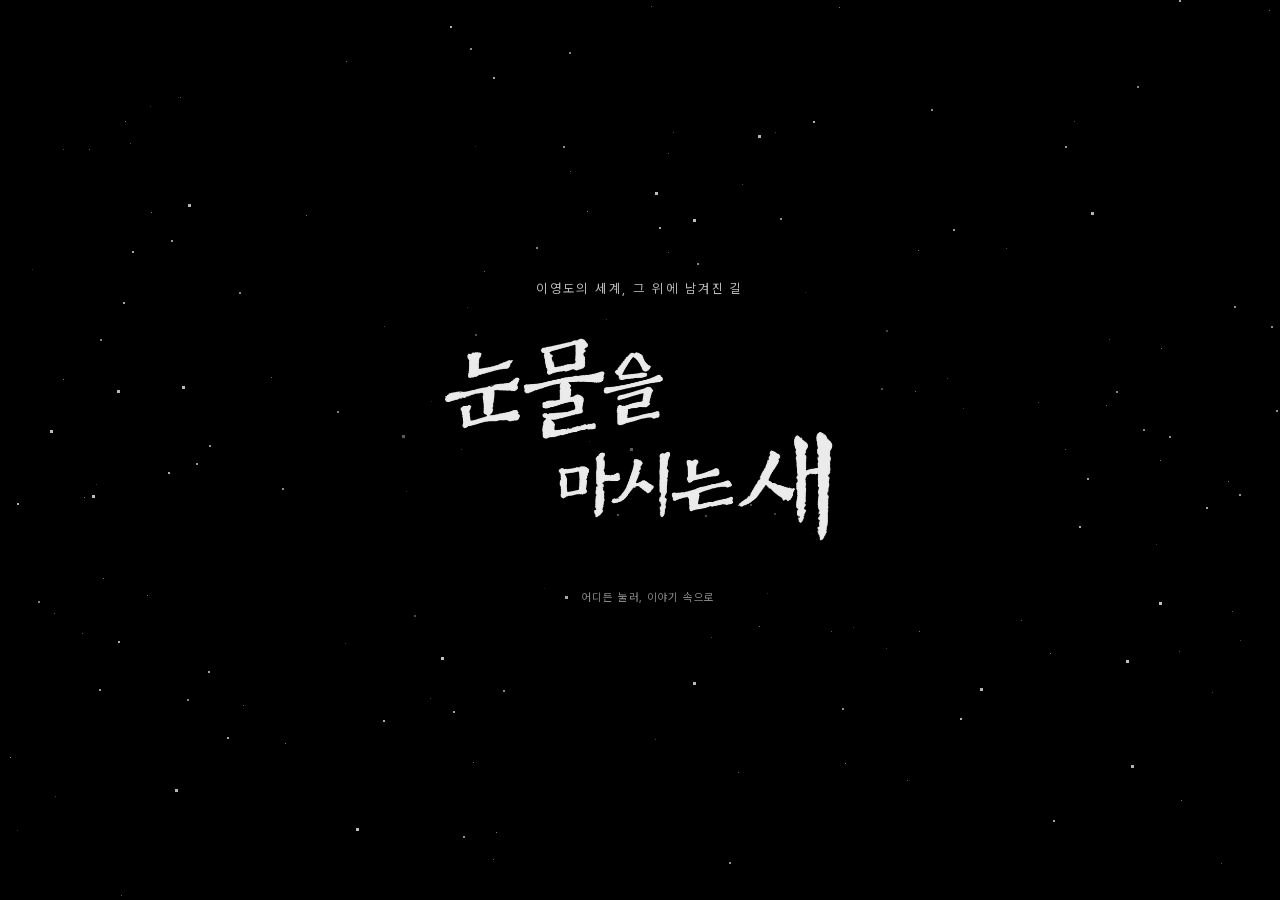
<file: website/index.html>
<!doctype html>
<html lang="ko">
  <head>
    <meta charset="UTF-8" />
    <meta name="viewport" content="width=device-width, initial-scale=1.0" />
    <meta name="theme-color" content="#121416" />
    <meta
      name="description"
      content="눈물을 마시는 새 — 인물과 사건의 길을 따라가는 인터랙티브 세계관 지도."
    />
    <title>눈물을 마시는 새 · 세계의 기록</title>
    <link
      rel="preload"
      href="./assets/fonts/PretendardUI.woff2?v=20261020-complete25"
      as="font"
      type="font/woff2"
      crossorigin
    />
    <link rel="stylesheet" href="./css/style.css?v=20261020-font25-final" />
    <!-- 빌드 도구 없이 동작하도록 일반 스크립트를 순서대로 불러옵니다. -->
    <script defer src="./js/grid.js"></script>
    <script defer src="./js/data.js?v=20261011-3"></script>
    <script defer src="./js/intro-snow.js?v=20261020-device-lifecycle25"></script>
    <script defer src="./js/app.js?v=20261020-device-lifecycle25"></script>
    <!-- 장소 원고와 상세 패널: 기존 좌표·경로 데이터는 변경하지 않습니다. -->
    <link rel="stylesheet" href="./css/location-details.css?v=20261016" />
    <script defer src="./js/location-data.js?v=20261019-samo-route"></script>
    <script defer src="./js/location-details.js?v=20261019-playback"></script>
    <!-- 구출대 파견 전용 확장: 기존 기능은 유지합니다. -->
    <link rel="stylesheet" href="./css/rescue.css?v=20261019-event-ids" />
    <link rel="stylesheet" href="./css/playback.css?v=20261019" />
    <script defer src="./js/playback.js?v=20261020-device-lifecycle25"></script>
    <script defer src="./js/rescue-data.js?v=20261011-3"></script>
    <script defer src="./js/rescue.js?v=20261019-final-qa"></script>
    <script defer src="./js/pursuit-data.js?v=20261011-3"></script>
    <script defer src="./js/war-data.js?v=20261019-samo-route"></script>
    <script defer src="./js/war.js?v=20261019-final-qa"></script>
    <!-- 인물 여정: 사건 원본의 경로와 좌표를 참조합니다. -->
    <script defer src="./js/occurrence-catalog.js?v=20261019-event-ids"></script>
    <script defer src="./js/kagan.js?v=20261019-event-ids"></script>
    <script defer src="./js/character-journeys.js?v=20261019-event-ids"></script>
    <!-- 인물 소개: 여정 패널 생성 후 소개만 추가합니다. -->
    <link rel="stylesheet" href="./css/character-profiles.css?v=20261018" />
    <script defer src="./js/character-profiles-data.js?v=20261019-samo-route"></script>
    <script defer src="./js/character-profiles.js?v=20261018"></script>
      <link rel="stylesheet" href="./css/landmarks.css?v=20261018-clean" />
    <script defer src="./js/landmarks.js?v=20261019-places"></script>
    <!-- 사건 소개: 인물 소개와 같은 시각 양식을 사용합니다. -->
    <script defer src="./js/event-profiles-data.js?v=20261018"></script>
    <script defer src="./js/event-profiles.js?v=20261018"></script>
    <!-- 인물 문구 충돌 회피: 사건/인물 표시기와 기본 거점 생성 후 연결합니다. -->
    <script defer src="./js/character-labels.js?v=20261020-device-lifecycle25"></script>
    <!-- PART 상세 원고와 표시: 기존 장소 상세와 분리합니다. -->
    <link rel="stylesheet" href="./css/part-details.css?v=20261018" />
    <script defer src="./js/part-details-data.js?v=20261019-samo-route"></script>
    <script defer src="./js/part-details.js?v=20261019-playback"></script>
    <!-- 거점 목록: 기존 소개 스타일과 공통 장소 상세를 재사용합니다. -->
    <link rel="stylesheet" href="./css/place-catalog.css?v=20261019" />
    <script defer src="./js/place-catalog-data.js?v=20261019"></script>
    <script defer src="./js/place-catalog.js?v=20261019-final-qa"></script>
      <link rel="stylesheet" href="./css/responsive.css?v=20261019-opt-final" />
  </head>
  <body>
    <!-- 표지: 검은 배경에 흰 픽셀 눈. 설정은 js/intro-snow.js에서 수정합니다. -->
    <section id="intro" class="intro" aria-label="눈물을 마시는 새 지도 입장">
      <canvas id="intro-snow" aria-hidden="true"></canvas>
      <button id="enter" class="enter" aria-label="세계의 기록 지도 열기">
        <span class="intro-kicker">이영도의 세계, 그 위에 남겨진 길</span>
        <img
          class="intro-logo"
          src="./assets/images/logo.webp"
          alt="눈물을 마시는 새"
          draggable="false"
        />
        <span class="enter-invitation"
          ><span class="drop" aria-hidden="true"></span>어디든 눌러, 이야기 속으로</span
        >
      </button>

    </section>

    <main id="atlas" class="atlas" hidden inert>
      <div class="workspace">
        <section
          id="map-viewport"
          class="map-viewport"
          tabindex="0"
          aria-label="세계 지도. 방향키로 이동, 더하기와 빼기로 확대 및 축소"
        >
          <!-- 이미지와 SVG는 같은 4160 × 3016 좌표계를 공유합니다. -->
          <div id="map-world" class="map-world">
            <img
              id="map-image"
              src="./assets/images/map-1040.webp"
              decoding="async"
              width="4160"
              height="3016"
              alt="눈물을 마시는 새 세계의 격자 지도"
              draggable="false"
            />
            <svg
              id="map-overlay"
              viewBox="0 0 4160 3016"
              xmlns="http://www.w3.org/2000/svg"
              aria-label="선택한 경로와 위치"
            >
              <defs>
                <marker
                  id="route-arrow"
                  viewBox="0 0 10 10"
                  refX="9"
                  refY="5"
                  markerWidth="5"
                  markerHeight="5"
                  orient="auto-start-reverse"
                >
                  <path
                    d="M 1 1 L 9 5 L 1 9"
                    fill="none"
                    stroke="context-stroke"
                    stroke-width="1.5"
                  />
                </marker>
              </defs>
              <g id="route-layer"></g>
              <g id="place-layer"></g>
              <g id="character-layer"></g>
              <rect id="cell-highlight" width="44" height="44" rx="8" hidden />
            </svg>
          </div>
        <button id="home" class="home" aria-label="첫 화면으로 돌아가기">
          <img src="./assets/images/logo.webp" alt="눈물을 마시는 새" />
        </button>
          <p id="map-context" hidden></p>
          <div class="compass" aria-hidden="true">
            <span>N</span
            ><svg viewBox="0 0 40 52">
              <path d="M20 4 L28 36 L20 30 L12 36 Z" fill="none" stroke="currentColor" />
              <path d="M20 4V47" stroke="currentColor" />
            </svg>
          </div>
          <div class="map-bottom">
            <div class="map-tools" role="group" aria-label="지도 조작">
              <button id="zoom-out" aria-label="축소">−</button
              ><output id="zoom-value">100%</output
              ><button id="zoom-in" aria-label="확대">+</button><span></span
              ><button id="reset-view" aria-label="지도 전체 보기" title="지도 전체 보기">
                ⌖
              </button>
            </div>
            <button id="inspect-toggle" class="inspect-toggle" aria-pressed="false">
              격자 좌표 확인
            </button>
          </div>
          <div id="coordinate-readout" class="coordinate-readout" hidden>
            지도의 칸을 선택하세요.
          </div>
          <span class="map-hint">확대 후 드래그하여 이동 · 스크롤하여 확대</span>
        </section>
        <!-- 우측 패널은 지도 영역과 분리해 선택 지점을 가리지 않습니다. -->
        <aside class="sidebar" aria-label="지도 탐색과 위치 상세">
        <nav class="tabs" role="tablist" aria-label="탐색 분류">
          <button
            id="tab-event"
            role="tab"
            aria-selected="true"
            aria-controls="panel-body"
            data-tab="event"
          >
            Event<span>사건</span>
          </button>
          <button
            id="tab-character"
            role="tab"
            aria-selected="false"
            aria-controls="panel-body"
            tabindex="-1"
            data-tab="character"
          >
            Character<span>인물</span>
          </button>
          <button id="tab-place" role="tab" aria-selected="false" aria-controls="panel-body" tabindex="-1" data-tab="place">Place<span>거점</span></button>
        </nav>
          <div id="panel-body" role="tabpanel" aria-labelledby="tab-event">
            <div class="panel-heading">
              <span id="panel-eyebrow" class="eyebrow">EXPLORE THE STORY</span>
              <div>
                <h2 id="panel-title">사건의 기록</h2>
                <span id="panel-count">03</span>
              </div>
              <p id="panel-description">하나의 사건, 서로 다른 발걸음.</p>
            </div>
            <div id="selection-list" class="selection-list"></div>
            <div class="selection-summary">
              <span id="selection-count">선택된 사건 없음</span
              ><button id="clear-selection">선택 해제</button>
            </div>
          </div>
          <section id="detail" class="detail" aria-label="선택 정보">
            <span class="eyebrow">ON THE MAP</span>
            <h3>어떤 이야기를 따라갈까요?</h3>
            <p>사건이나 인물을 선택하고,<br />지도 위에 남겨진 기록을 살펴보세요.</p>
          </section>
          <details class="legend">
            <summary>지도의 표식 <span>+</span></summary>
            <div class="legend-content">
              <span><i class="legend-land"></i>기본 지형</span
              ><span><i class="legend-city"></i>주요 거점</span
              ><span><i class="legend-route"></i>이동 경로</span
              ><span><i class="legend-current"></i>인물의 위치</span>
              <p>경로와 위치는 선택한 인물의 색으로 표시됩니다.</p>
            </div>
          </details>
          <footer class="panel-footer">
            <span>눈물을 마시는 새</span><span>WORLD ARCHIVE</span>
          </footer>
        </aside>
      </div>
    </main>
    <div id="announcement" class="sr-only" role="status" aria-live="polite"></div>
    <noscript
      ><div class="noscript">
        지도를 탐색하려면 브라우저에서 JavaScript를 활성화해주세요.
      </div></noscript
    >
  </body>
</html>
</file>
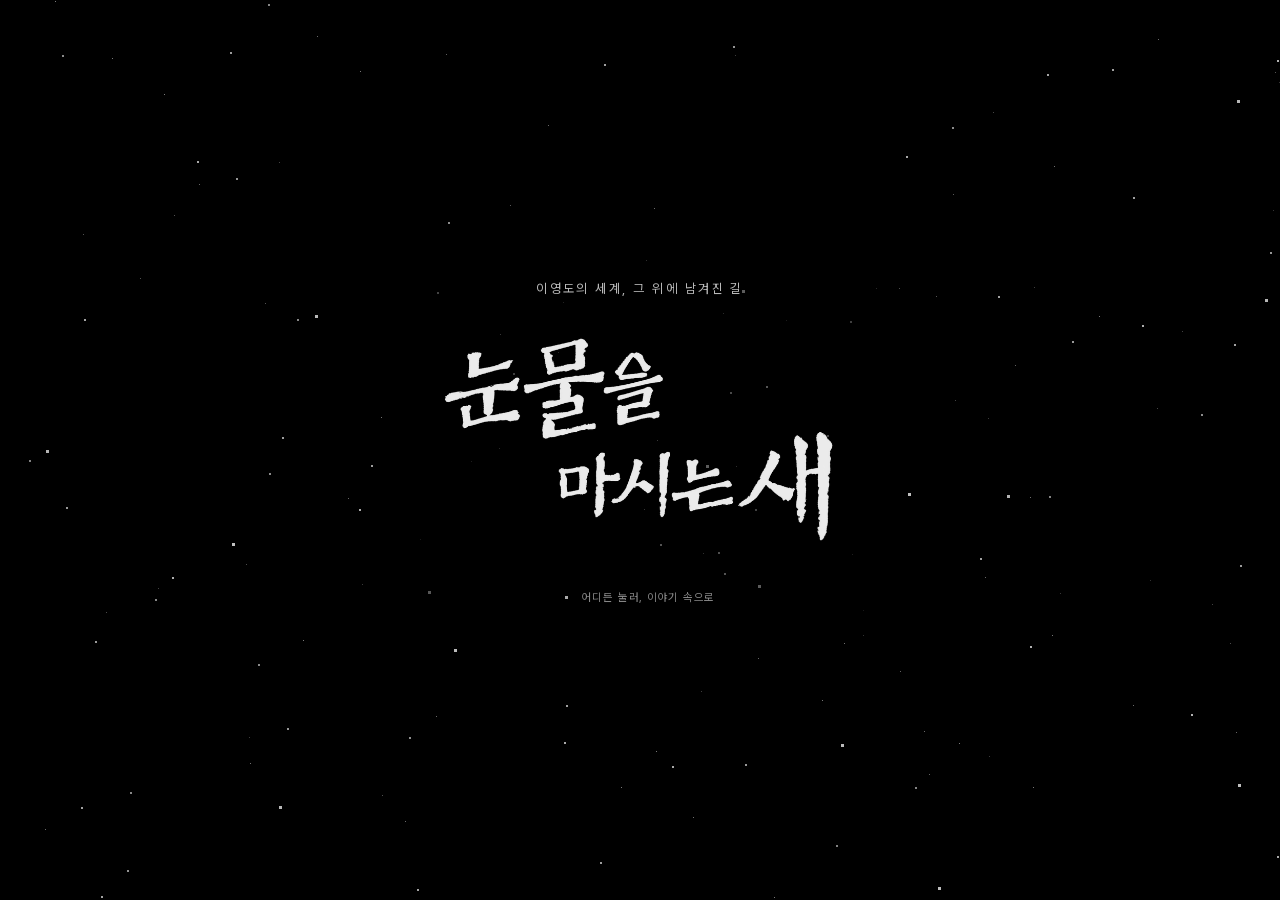
<file: website/tools/audit-site.html>
<!doctype html>
<html lang="ko">
  <head>
    <base href="../">
    <meta charset="UTF-8" />
    <meta name="viewport" content="width=device-width, initial-scale=1.0" />
    <meta name="theme-color" content="#121416" />
    <meta
      name="description"
      content="눈물을 마시는 새 — 인물과 사건의 길을 따라가는 인터랙티브 세계관 지도."
    />
    <title>눈물을 마시는 새 · 세계의 기록</title>
    <link
      rel="preload"
      href="./assets/fonts/PretendardUI.woff2?v=20261020-complete25"
      as="font"
      type="font/woff2"
      crossorigin
    />
    <link rel="stylesheet" href="./css/style.css?v=20261020-font25-final" />
    <script src="./tools/audit-probe.js?v=background25"></script>
    <!-- 빌드 도구 없이 동작하도록 일반 스크립트를 순서대로 불러옵니다. -->
    <script defer src="./js/grid.js"></script>
    <script defer src="./js/data.js?v=20261011-3"></script>
    <script defer src="./js/intro-snow.js?v=20261020-device-lifecycle25"></script>
    <script defer src="./js/app.js?v=20261020-device-lifecycle25"></script>
    <!-- 장소 원고와 상세 패널: 기존 좌표·경로 데이터는 변경하지 않습니다. -->
    <link rel="stylesheet" href="./css/location-details.css?v=20261016" />
    <script defer src="./js/location-data.js?v=20261019-samo-route"></script>
    <script defer src="./js/location-details.js?v=20261019-playback"></script>
    <!-- 구출대 파견 전용 확장: 기존 기능은 유지합니다. -->
    <link rel="stylesheet" href="./css/rescue.css?v=20261019-event-ids" />
    <link rel="stylesheet" href="./css/playback.css?v=20261019" />
    <script defer src="./js/playback.js?v=20261020-device-lifecycle25"></script>
    <script defer src="./js/rescue-data.js?v=20261011-3"></script>
    <script defer src="./js/rescue.js?v=20261019-final-qa"></script>
    <script defer src="./js/pursuit-data.js?v=20261011-3"></script>
    <script defer src="./js/war-data.js?v=20261019-samo-route"></script>
    <script defer src="./js/war.js?v=20261019-final-qa"></script>
    <!-- 인물 여정: 사건 원본의 경로와 좌표를 참조합니다. -->
    <script defer src="./js/occurrence-catalog.js?v=20261019-event-ids"></script>
    <script defer src="./js/kagan.js?v=20261019-event-ids"></script>
    <script defer src="./js/character-journeys.js?v=20261019-event-ids"></script>
    <!-- 인물 소개: 여정 패널 생성 후 소개만 추가합니다. -->
    <link rel="stylesheet" href="./css/character-profiles.css?v=20261018" />
    <script defer src="./js/character-profiles-data.js?v=20261019-samo-route"></script>
    <script defer src="./js/character-profiles.js?v=20261018"></script>
      <link rel="stylesheet" href="./css/landmarks.css?v=20261018-clean" />
    <script defer src="./js/landmarks.js?v=20261019-places"></script>
    <!-- 사건 소개: 인물 소개와 같은 시각 양식을 사용합니다. -->
    <script defer src="./js/event-profiles-data.js?v=20261018"></script>
    <script defer src="./js/event-profiles.js?v=20261018"></script>
    <!-- 인물 문구 충돌 회피: 사건/인물 표시기와 기본 거점 생성 후 연결합니다. -->
    <script defer src="./js/character-labels.js?v=20261020-device-lifecycle25"></script>
    <!-- PART 상세 원고와 표시: 기존 장소 상세와 분리합니다. -->
    <link rel="stylesheet" href="./css/part-details.css?v=20261018" />
    <script defer src="./js/part-details-data.js?v=20261019-samo-route"></script>
    <script defer src="./js/part-details.js?v=20261019-playback"></script>
    <!-- 거점 목록: 기존 소개 스타일과 공통 장소 상세를 재사용합니다. -->
    <link rel="stylesheet" href="./css/place-catalog.css?v=20261019" />
    <script defer src="./js/place-catalog-data.js?v=20261019"></script>
    <script defer src="./js/place-catalog.js?v=20261019-final-qa"></script>
      <link rel="stylesheet" href="./css/responsive.css?v=20261019-opt-final" />
  </head>
  <body>
    <!-- 표지: 검은 배경에 흰 픽셀 눈. 설정은 js/intro-snow.js에서 수정합니다. -->
    <section id="intro" class="intro" aria-label="눈물을 마시는 새 지도 입장">
      <canvas id="intro-snow" aria-hidden="true"></canvas>
      <button id="enter" class="enter" aria-label="세계의 기록 지도 열기">
        <span class="intro-kicker">이영도의 세계, 그 위에 남겨진 길</span>
        <img
          class="intro-logo"
          src="./assets/images/logo.webp"
          alt="눈물을 마시는 새"
          draggable="false"
        />
        <span class="enter-invitation"
          ><span class="drop" aria-hidden="true"></span>어디든 눌러, 이야기 속으로</span
        >
      </button>

    </section>

    <main id="atlas" class="atlas" hidden inert>
      <div class="workspace">
        <section
          id="map-viewport"
          class="map-viewport"
          tabindex="0"
          aria-label="세계 지도. 방향키로 이동, 더하기와 빼기로 확대 및 축소"
        >
          <!-- 이미지와 SVG는 같은 4160 × 3016 좌표계를 공유합니다. -->
          <div id="map-world" class="map-world">
            <img
              id="map-image"
              src="./assets/images/map-1040.webp"
              decoding="async"
              width="4160"
              height="3016"
              alt="눈물을 마시는 새 세계의 격자 지도"
              draggable="false"
            />
            <svg
              id="map-overlay"
              viewBox="0 0 4160 3016"
              xmlns="http://www.w3.org/2000/svg"
              aria-label="선택한 경로와 위치"
            >
              <defs>
                <marker
                  id="route-arrow"
                  viewBox="0 0 10 10"
                  refX="9"
                  refY="5"
                  markerWidth="5"
                  markerHeight="5"
                  orient="auto-start-reverse"
                >
                  <path
                    d="M 1 1 L 9 5 L 1 9"
                    fill="none"
                    stroke="context-stroke"
                    stroke-width="1.5"
                  />
                </marker>
              </defs>
              <g id="route-layer"></g>
              <g id="place-layer"></g>
              <g id="character-layer"></g>
              <rect id="cell-highlight" width="44" height="44" rx="8" hidden />
            </svg>
          </div>
        <button id="home" class="home" aria-label="첫 화면으로 돌아가기">
          <img src="./assets/images/logo.webp" alt="눈물을 마시는 새" />
        </button>
          <p id="map-context" hidden></p>
          <div class="compass" aria-hidden="true">
            <span>N</span
            ><svg viewBox="0 0 40 52">
              <path d="M20 4 L28 36 L20 30 L12 36 Z" fill="none" stroke="currentColor" />
              <path d="M20 4V47" stroke="currentColor" />
            </svg>
          </div>
          <div class="map-bottom">
            <div class="map-tools" role="group" aria-label="지도 조작">
              <button id="zoom-out" aria-label="축소">−</button
              ><output id="zoom-value">100%</output
              ><button id="zoom-in" aria-label="확대">+</button><span></span
              ><button id="reset-view" aria-label="지도 전체 보기" title="지도 전체 보기">
                ⌖
              </button>
            </div>
            <button id="inspect-toggle" class="inspect-toggle" aria-pressed="false">
              격자 좌표 확인
            </button>
          </div>
          <div id="coordinate-readout" class="coordinate-readout" hidden>
            지도의 칸을 선택하세요.
          </div>
          <span class="map-hint">확대 후 드래그하여 이동 · 스크롤하여 확대</span>
        </section>
        <!-- 우측 패널은 지도 영역과 분리해 선택 지점을 가리지 않습니다. -->
        <aside class="sidebar" aria-label="지도 탐색과 위치 상세">
        <nav class="tabs" role="tablist" aria-label="탐색 분류">
          <button
            id="tab-event"
            role="tab"
            aria-selected="true"
            aria-controls="panel-body"
            data-tab="event"
          >
            Event<span>사건</span>
          </button>
          <button
            id="tab-character"
            role="tab"
            aria-selected="false"
            aria-controls="panel-body"
            tabindex="-1"
            data-tab="character"
          >
            Character<span>인물</span>
          </button>
          <button id="tab-place" role="tab" aria-selected="false" aria-controls="panel-body" tabindex="-1" data-tab="place">Place<span>거점</span></button>
        </nav>
          <div id="panel-body" role="tabpanel" aria-labelledby="tab-event">
            <div class="panel-heading">
              <span id="panel-eyebrow" class="eyebrow">EXPLORE THE STORY</span>
              <div>
                <h2 id="panel-title">사건의 기록</h2>
                <span id="panel-count">03</span>
              </div>
              <p id="panel-description">하나의 사건, 서로 다른 발걸음.</p>
            </div>
            <div id="selection-list" class="selection-list"></div>
            <div class="selection-summary">
              <span id="selection-count">선택된 사건 없음</span
              ><button id="clear-selection">선택 해제</button>
            </div>
          </div>
          <section id="detail" class="detail" aria-label="선택 정보">
            <span class="eyebrow">ON THE MAP</span>
            <h3>어떤 이야기를 따라갈까요?</h3>
            <p>사건이나 인물을 선택하고,<br />지도 위에 남겨진 기록을 살펴보세요.</p>
          </section>
          <details class="legend">
            <summary>지도의 표식 <span>+</span></summary>
            <div class="legend-content">
              <span><i class="legend-land"></i>기본 지형</span
              ><span><i class="legend-city"></i>주요 거점</span
              ><span><i class="legend-route"></i>이동 경로</span
              ><span><i class="legend-current"></i>인물의 위치</span>
              <p>경로와 위치는 선택한 인물의 색으로 표시됩니다.</p>
            </div>
          </details>
          <footer class="panel-footer">
            <span>눈물을 마시는 새</span><span>WORLD ARCHIVE</span>
          </footer>
        </aside>
      </div>
    </main>
    <div id="announcement" class="sr-only" role="status" aria-live="polite"></div>
    <noscript
      ><div class="noscript">
        지도를 탐색하려면 브라우저에서 JavaScript를 활성화해주세요.
      </div></noscript
    >
  </body>
</html>
</file>
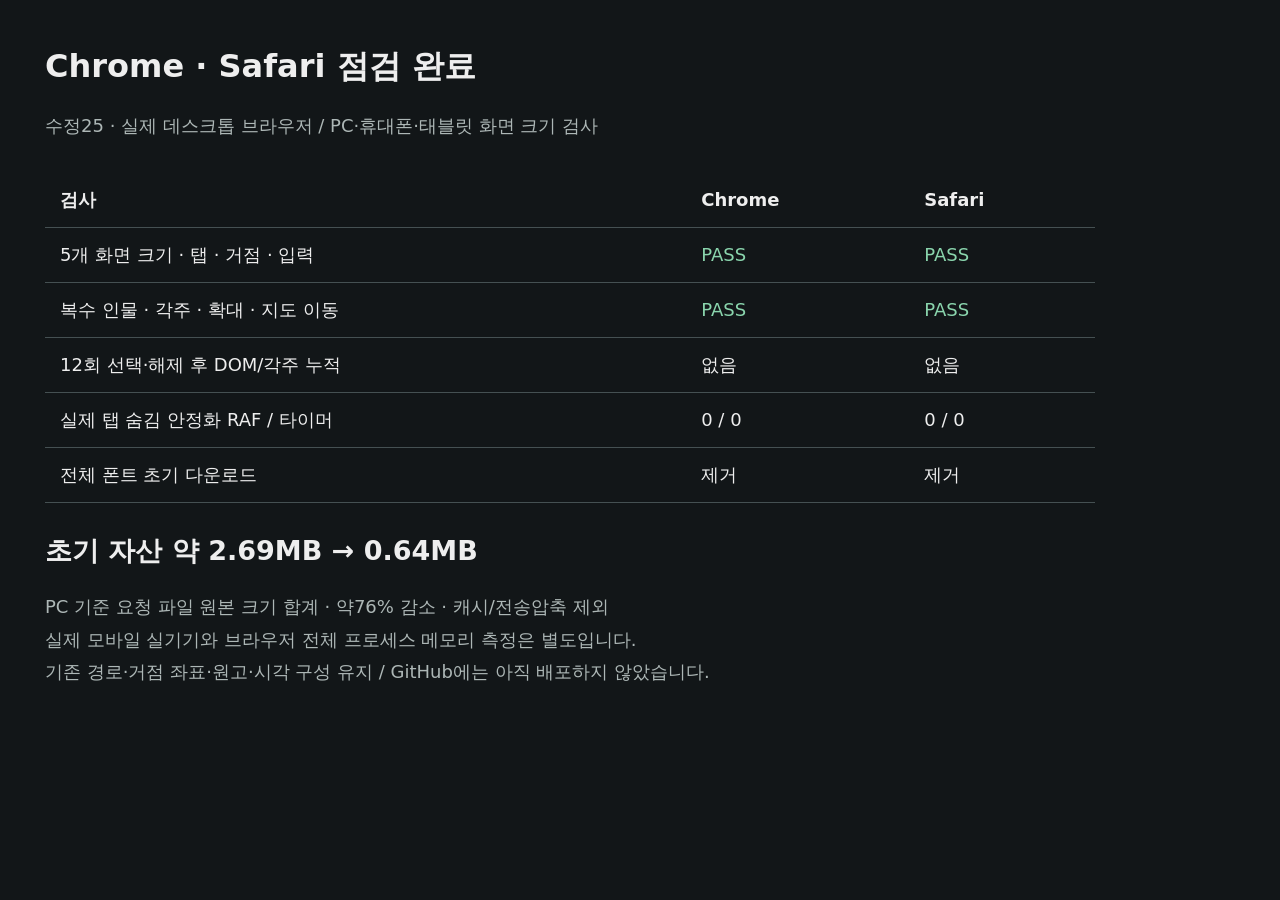
<file: website/tools/audit-summary.html>
<!doctype html><meta charset="utf-8"><title>Chrome · Safari 점검 완료</title><style>body{background:#121618;color:#eee;font:18px system-ui;margin:45px;max-width:1050px}h1{font-size:32px}table{border-collapse:collapse;width:100%;margin:30px 0}td,th{padding:15px;border-bottom:1px solid #455052;text-align:left}.pass{color:#8ad5ad}p{color:#adb7b6;line-height:1.8}</style><h1>Chrome · Safari 점검 완료</h1><p>수정25 · 실제 데스크톱 브라우저 / PC·휴대폰·태블릿 화면 크기 검사</p><table><tr><th>검사</th><th>Chrome</th><th>Safari</th></tr><tr><td>5개 화면 크기 · 탭 · 거점 · 입력</td><td class=pass>PASS</td><td class=pass>PASS</td></tr><tr><td>복수 인물 · 각주 · 확대 · 지도 이동</td><td class=pass>PASS</td><td class=pass>PASS</td></tr><tr><td>12회 선택·해제 후 DOM/각주 누적</td><td>없음</td><td>없음</td></tr><tr><td>실제 탭 숨김 안정화 RAF / 타이머</td><td>0 / 0</td><td>0 / 0</td></tr><tr><td>전체 폰트 초기 다운로드</td><td>제거</td><td>제거</td></tr></table><h2>초기 자산 약 2.69MB → 0.64MB</h2><p>PC 기준 요청 파일 원본 크기 합계 · 약76% 감소 · 캐시/전송압축 제외<br>실제 모바일 실기기와 브라우저 전체 프로세스 메모리 측정은 별도입니다.<br>기존 경로·거점 좌표·원고·시각 구성 유지 / GitHub에는 아직 배포하지 않았습니다.</p>
</file>
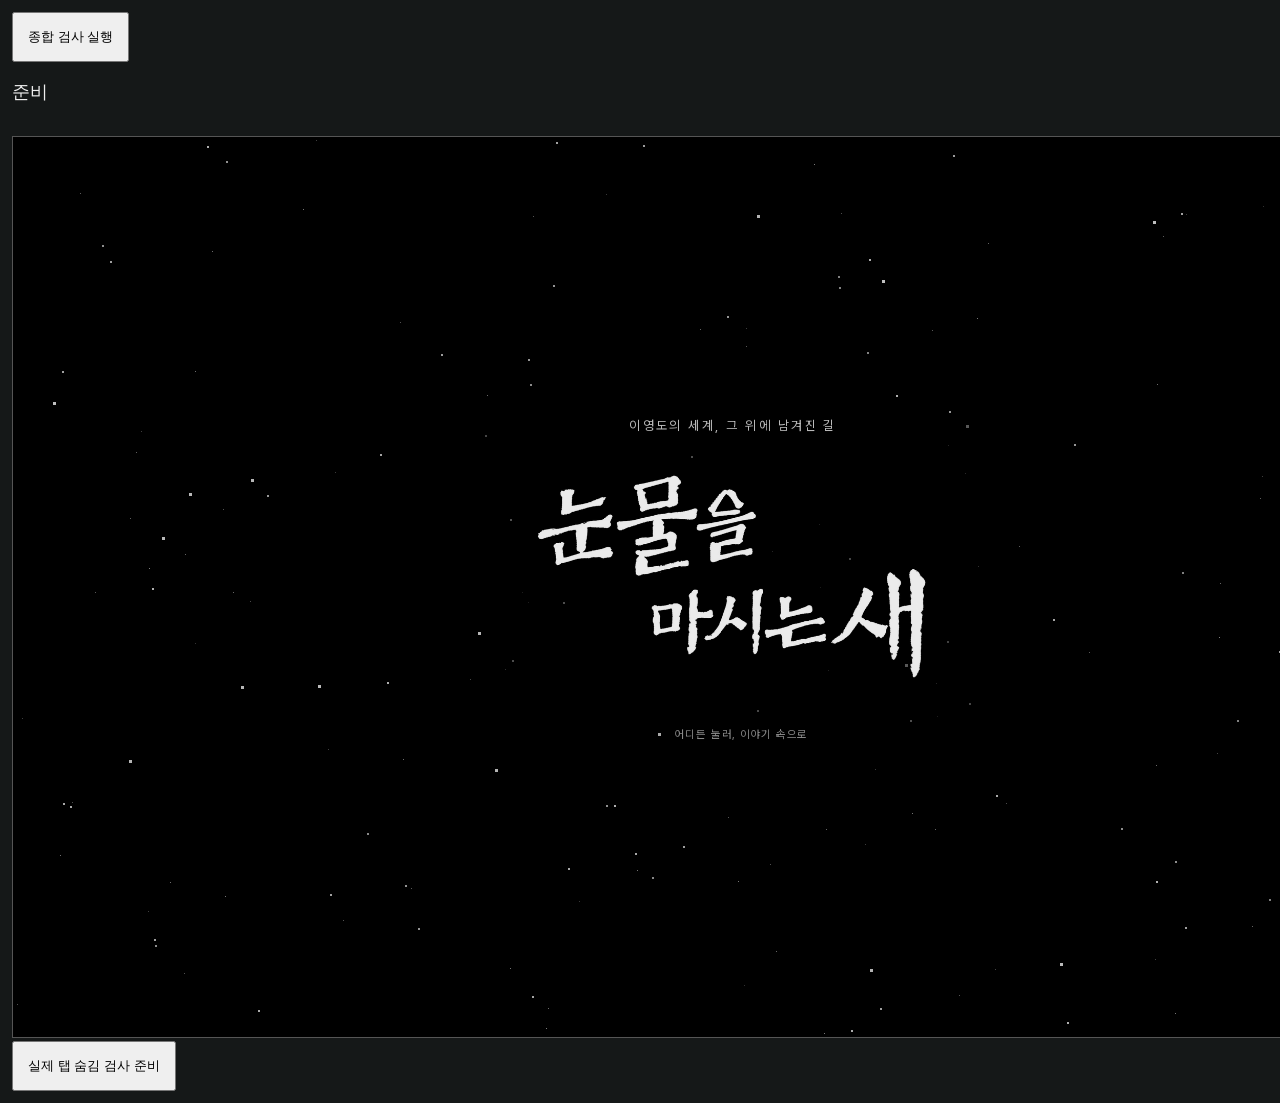
<file: website/tools/browser-audit.html>
<!doctype html><meta charset="utf-8"><title>브라우저 종합 점검</title>
<style>body{font:14px system-ui;background:#151818;color:#eee;margin:12px}button{padding:14px}pre{white-space:pre-wrap;max-height:170px;overflow:auto}iframe{width:1440px;height:900px;border:1px solid #555}#summary{font-size:18px}</style>
<button id="run">종합 검사 실행</button><p id="summary">준비</p><pre id="status"></pre><iframe id="site"></iframe>
<script>
const f=document.querySelector('#site'),params=new URLSearchParams(location.search),browser=params.get('browser')||'unknown',wait=ms=>new Promise(r=>setTimeout(r,ms));
f.src='audit-site.html?browser='+encodeURIComponent(browser);
const out=document.querySelector('#status'),summary=document.querySelector('#summary');let count=0,errors=[],stats={};
const ok=(v,s)=>{if(!v)throw Error(s);count++};const until=async(fn,ms=150000)=>{let t=performance.now();while(!fn()){if(performance.now()-t>ms)throw Error('시간 초과');await wait(50)}};
const publish=async(name,data)=>{try{await fetch('/__audit',{method:'POST',headers:{'Content-Type':'application/json'},body:JSON.stringify({name:browser+'-'+name,...data})})}catch(e){}};
document.querySelector('#run').onclick=async()=>{
 document.querySelector('#run').disabled=true;let w,d;const sizes=[[1440,900],[390,844],[820,1180],[844,390],[1024,768]];
 const log=s=>{out.textContent+='\n'+s;summary.textContent=s};
 try{
 await until(()=>f.contentWindow.__audit&&f.contentWindow.Atlas);w=f.contentWindow;d=w.document;
 w.addEventListener('error',e=>errors.push(e.message));w.addEventListener('unhandledrejection',e=>errors.push(String(e.reason)));
 const frames=()=>new Promise(r=>w.requestAnimationFrame(()=>w.requestAnimationFrame(r)));
 const click=async s=>{ok(d.querySelector(s),'없는 요소 '+s);d.querySelector(s).click();await wait(60);if(!d.hidden)await frames()};
 await wait(500);stats.intro=w.__audit.snapshot();ok(stats.intro.canvas.width*stats.intro.canvas.height<=2000000+4000,'눈 캔버스 제한');
 await click('#enter');await until(()=>d.querySelector('#intro').hidden);await wait(1700);await until(()=>d.querySelector('#map-image').complete&&d.querySelector('#map-image').naturalWidth>0,15000);stats.initial=w.__audit.snapshot();
 ok(stats.initial.canvas.width===1&&stats.initial.canvas.height===1,'표지 버퍼 반환');ok(stats.initial.raf===0&&stats.initial.timers===0,'지도 유휴 예약');
 stats.resources=w.performance.getEntriesByType('resource').filter(r=>r.name.includes('/assets/')||r.name.includes('/js/')||r.name.includes('/css/')).map(r=>({name:r.name.split('/').slice(-1)[0],bytes:r.decodedBodySize,transfer:r.transferSize}));stats.fontFaces=[...d.fonts].map(font=>({family:font.family,status:font.status,weight:font.weight,unicodeRange:font.unicodeRange}));stats.initialImage={w:d.querySelector('#map-image').naturalWidth,h:d.querySelector('#map-image').naturalHeight};
 log('초기 로딩·표지 버퍼·지도 유휴 통과');
 if(params.has('resources')){await publish('initial-only',{result:'pass',stats,errors});summary.textContent='PASS '+browser+' 초기 리소스 확인';document.title=summary.textContent;return;}
 for(const [width,height]of sizes){
  f.style.width=width+'px';f.style.height=height+'px';await wait(250);await frames();
  ok(d.documentElement.scrollWidth<=w.innerWidth,'가로 넘침 '+width);
  await click('#tab-place');await click('#selection-list [data-id="inn"]');ok(d.querySelector('#catalog-place-layer >g'),'추가거점 '+width);await click('#clear-selection');
  await click('#tab-character');await click('#selection-list [data-id="kagan"]');await click('[data-journey="kagan"] [data-part="4"]');
  const label=d.querySelector('#kagan-routes .character-occurrence-label');ok(label&&w.getComputedStyle(label).display!=='none','각주 '+width);
  await click('#zoom-in');await click('#zoom-in');await click('#reset-view');await click('#clear-selection');
  const v=d.querySelector('#map-viewport'),before=w.Atlas.getState();v.dispatchEvent(new w.KeyboardEvent('keydown',{key:'ArrowLeft',bubbles:true}));await frames();ok(Math.abs(w.Atlas.getState().x-before.x)<1,'100% 외곽 제한 '+width);
  await click('#tab-event');await click('#selection-list [data-id="rescue"]');await click('[data-journey="rescue"] [data-part="1"]');await wait(1000);await click('#clear-selection');
 }
 log('PC·휴대폰·태블릿·가로 5개 화면 및 탭 연결 통과');
 // 합성 포인터는 실제 터치 기기 검증과 구별합니다. 캡처만 검사 대상에서 대체합니다.
 const v=d.querySelector('#map-viewport'),capture=v.setPointerCapture;v.setPointerCapture=()=>{};
 const point=(type,id,x,y)=>v.dispatchEvent(new w.PointerEvent(type,{pointerId:id,pointerType:'touch',button:0,clientX:x,clientY:y,bubbles:true}));
 await click('#reset-view');const vr=v.getBoundingClientRect(),x=vr.left+vr.width/2,y=vr.top+vr.height/2,scale=w.Atlas.getState().scale;
 point('pointerdown',71,x-30,y);point('pointerdown',72,x+30,y);point('pointermove',72,x+65,y);await frames();ok(w.Atlas.getState().scale>scale,'합성 핀치 확대');
 point('pointercancel',71,x-30,y);point('pointercancel',72,x+65,y);ok(!v.classList.contains('dragging'),'터치 취소 상태');
 point('pointerdown',73,x,y);point('lostpointercapture',73,x,y);ok(!v.classList.contains('dragging'),'캡처 상실 정리');v.setPointerCapture=capture;
 await click('#reset-view');await click('#tab-character');await click('#clear-selection');await wait(300);
 const baseline=w.__audit.snapshot(),cycles=[];
 for(let i=0;i<12;i++){
  for(const [who,part]of [['kagan',4],['tinahan',6],['bihyung',6],['ryun',1],['samo',6],['galrotek',1]]){await click('#selection-list [data-id="'+who+'"]');await click('[data-journey="'+who+'"] [data-part="'+part+'"]')}
  await click('#clear-selection');await frames();await wait(200);await until(()=>{const m=w.__audit.snapshot();return m.raf===0&&m.timers===0},5000);const m=w.__audit.snapshot();ok(m.occurrences===0,'반복 각주 잔존 '+i);ok(m.dom===baseline.dom,'반복 DOM 증가 '+i);ok(m.raf===0&&m.timers===0,'반복 예약 잔존 '+i);cycles.push(m);
 }
 stats.cycles=cycles;log('12회 6인 선택·해제: DOM·각주·예약 누적 없음');
 // pagehide는 visibilitychange 없이도 정지하며 pageshow로 복원되어야 합니다.
 await click('#tab-event');await click('#selection-list [data-id="war"]');await click('[data-journey="war"] [data-part="0"]');await wait(150);
 w.dispatchEvent(new w.PageTransitionEvent('pagehide',{persisted:true}));await wait(250);stats.pagehide=w.__audit.snapshot();ok(stats.pagehide.raf===0&&stats.pagehide.timers===0,'페이지 이탈 예약');
 w.dispatchEvent(new w.PageTransitionEvent('pageshow',{persisted:true}));await frames();await click('#tab-place');await wait(500);
 await click('#home');await wait(200);stats.returnIntro=w.__audit.snapshot();ok(stats.returnIntro.canvas.width>1,'표지 복원');
 w.dispatchEvent(new w.PageTransitionEvent('pagehide',{persisted:true}));await wait(200);stats.hiddenIntro=w.__audit.snapshot();ok(stats.hiddenIntro.raf===0&&stats.hiddenIntro.timers===0&&stats.hiddenIntro.canvas.width===1,'표지 이탈 중지');w.dispatchEvent(new w.PageTransitionEvent('pageshow',{persisted:true}));
 await click('#enter');await until(()=>d.querySelector('#intro').hidden);await wait(500);stats.final=w.__audit.snapshot();ok(stats.final.raf===0&&stats.final.timers===0,'복귀 유휴');ok(!errors.length,'콘솔 오류 '+errors.join('/'));
 await publish('resources',{result:'pass',count,stats,errors,userAgent:w.navigator.userAgent});
 log('리소스·입력·백그라운드 수명 검사 완료');
 for(const [file,label]of [['final-browser-check.html','기존 기능'],['check-safari-labels.html','각주 확대·이동']]){
  const loaded=new Promise(resolve=>f.onload=resolve);f.src=file;await loaded;await until(()=>f.contentDocument?.querySelector('#run'));f.contentDocument.querySelector('#run').click();await until(()=>['pass','fail'].includes(f.contentDocument?.querySelector('#status')?.dataset.result),240000);
  const report=f.contentDocument.querySelector('#status');ok(report.dataset.result==='pass',label+' '+report.textContent);await publish(file.replace('.html',''),{result:'pass',report:report.textContent});log(label+' 통과');
 }
 summary.textContent='PASS '+browser+' 종합 점검 완료';document.title=summary.textContent;await publish('complete',{result:'pass',count,errors});
 }catch(e){summary.textContent='FAIL '+browser;document.title=summary.textContent;out.textContent+='\n'+e.stack;await publish('failure',{result:'fail',count,error:String(e),errors,stats});}
};
</script>
<button id="background">실제 탭 숨김 검사 준비</button>
<script>
document.querySelector('#background').onclick=async()=>{
 try{
  const loaded=new Promise(r=>f.onload=r);f.src='audit-site.html?browser='+browser+'-background';await loaded;await until(()=>f.contentWindow.Atlas);const w=f.contentWindow,d=w.document;
  d.querySelector('#enter').click();await until(()=>d.querySelector('#intro').hidden);w.Atlas.openEvent('war');await wait(100);d.querySelector('[data-journey="war"] [data-part="0"]').click();await wait(150);
  summary.textContent='READY 실제 탭 전환 대기';document.title=summary.textContent;
  d.addEventListener('visibilitychange',()=>{if(!d.hidden){setTimeout(()=>{const m=w.__audit.snapshot();publish('background-resumed',{result:'resumed',state:m});summary.textContent='복귀 확인 · 재생 재개';document.title=summary.textContent;w.Atlas.openPlace(null)},300)}},{once:false});
 }catch(e){summary.textContent=String(e)}
};
</script>
<script>if(params.has('auto'))addEventListener('load',()=>document.querySelector('#run').click());</script>
</file>
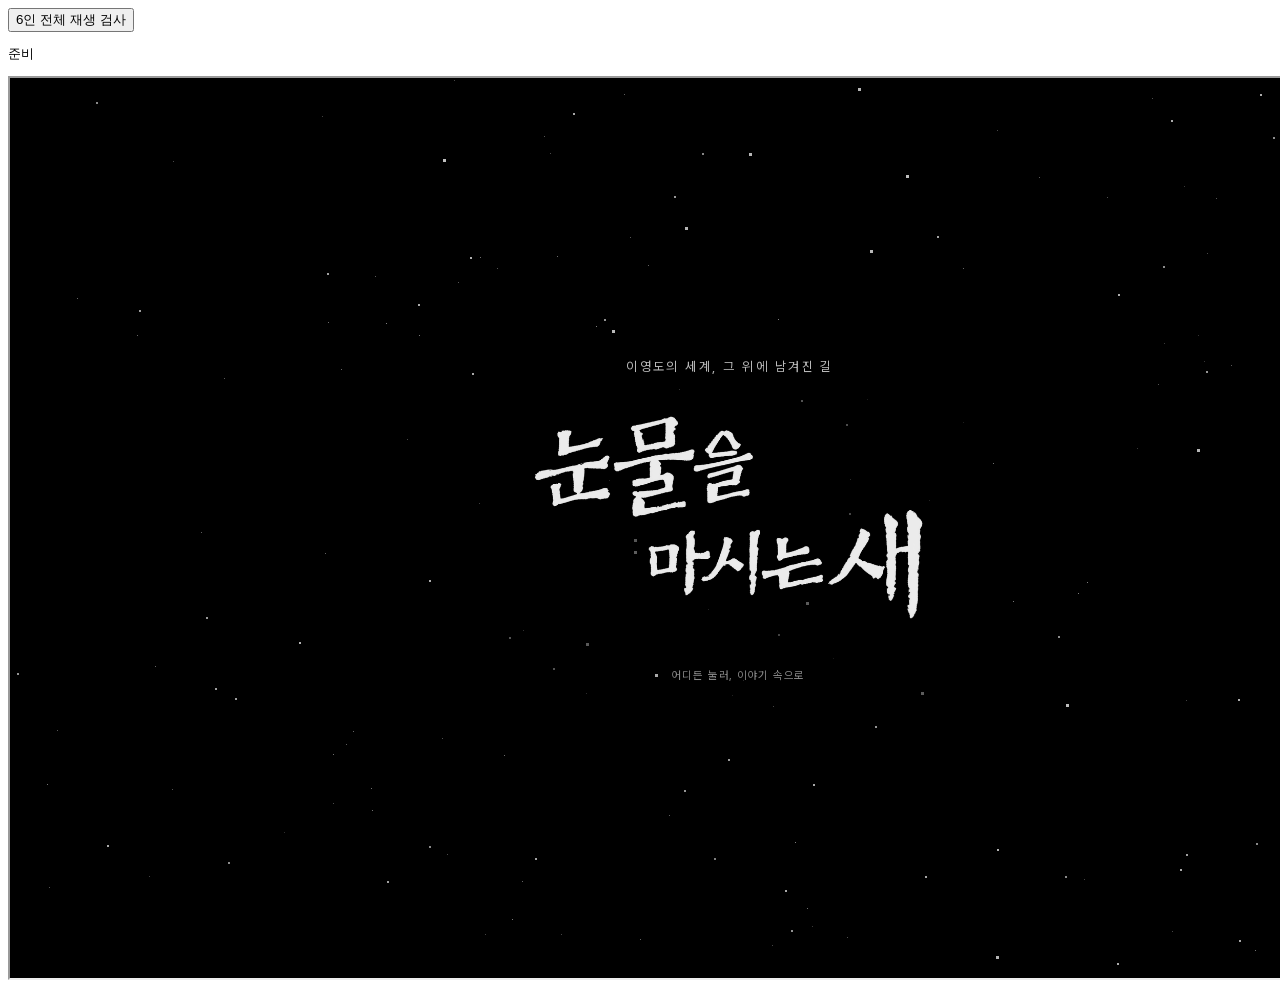
<file: website/tools/character-browser-check.html>
<!doctype html><meta charset="utf-8"><title>6인 전체 재생 검사</title>
<button id="run">6인 전체 재생 검사</button><pre id="status">준비</pre><iframe id="site" src="../index.html" style="width:1440px;height:900px"></iframe>
<script>
const frame=document.querySelector('#site'),report=document.querySelector('#status'),wait=ms=>new Promise(r=>setTimeout(r,ms));
const until=async(fn)=>{const t=performance.now();while(!fn()){if(performance.now()-t>45000)throw Error('시간 초과');await wait(50);}};
document.querySelector('#run').onclick=async()=>{
 document.querySelector('#run').disabled=true;const errors=[];let restore;report.textContent='실행 중';
 try{
  await until(()=>frame.contentWindow.Atlas);const w=frame.contentWindow,d=w.document;
  w.addEventListener('error',e=>errors.push(e.message));w.addEventListener('unhandledrejection',e=>errors.push(String(e.reason)));
  const rafs=new Set(),timers=new Set(),original={raf:w.requestAnimationFrame.bind(w),caf:w.cancelAnimationFrame.bind(w),timer:w.setTimeout.bind(w),clear:w.clearTimeout.bind(w)};
  w.requestAnimationFrame=fn=>{let id=original.raf(t=>{rafs.delete(id);fn(t);});rafs.add(id);return id;};w.cancelAnimationFrame=id=>{rafs.delete(id);original.caf(id);};
  w.setTimeout=(fn,ms,...args)=>{let id=original.timer(()=>{timers.delete(id);fn(...args);},ms);timers.add(id);return id;};w.clearTimeout=id=>{timers.delete(id);original.clear(id);};
  restore=()=>Object.assign(w,{requestAnimationFrame:original.raf,cancelAnimationFrame:original.caf,setTimeout:original.timer,clearTimeout:original.clear});
  const click=async s=>{const n=d.querySelector(s);if(!n)throw Error('요소 없음 '+s);n.click();await wait(45);};
  await click('#enter');await until(()=>d.querySelector('#intro').hidden);await click('#tab-character');
  const ids=['kagan','tinahan','bihyung','ryun','samo','galrotek'];
  for(const id of ids)await click('#selection-list [data-id="'+id+'"]');
  for(const id of ids)await click('[data-journey="'+id+'"] [data-part="0"]');
  await until(()=>rafs.size===0&&timers.size===0);
  if(errors.length)throw Error(errors.join(' / '));
  if(/NaN|undefined/.test(d.querySelector('#map-overlay').innerHTML))throw Error('좌표 오류');
  if(d.querySelectorAll('#map-overlay mask').length)throw Error('완료된 마스크가 남음');
  for(const id of ids)if(!d.querySelector('#'+id+'-routes .rescue-line'))throw Error('완주 경로 누락 '+id);
  const idsInDOM=[...d.querySelectorAll('[id]')].map(n=>n.id);if(new Set(idsInDOM).size!==idsInDOM.length)throw Error('중복 ID');
  report.textContent='6인 전체 재생 완주 · 유휴 예약0 · 임시 마스크0 · 중복 ID0 · 좌표 오류0';
  await click('#clear-selection');await wait(300);
  for(const id of ids)if(d.querySelector('#'+id+'-routes').children.length)throw Error('선택 해제 레이어 잔존 '+id);
  if(rafs.size||timers.size)throw Error('선택 해제 예약 잔존');
  if(errors.length)throw Error(errors.join(' / '));
  report.dataset.result='pass';report.textContent+='\nPASS: 선택 해제 후 6인 레이어0·예약0·콘솔 오류0';restore();
 }catch(e){restore?.();report.dataset.result='fail';report.textContent+='\nFAIL: '+e.stack;}
};
</script>
</file>
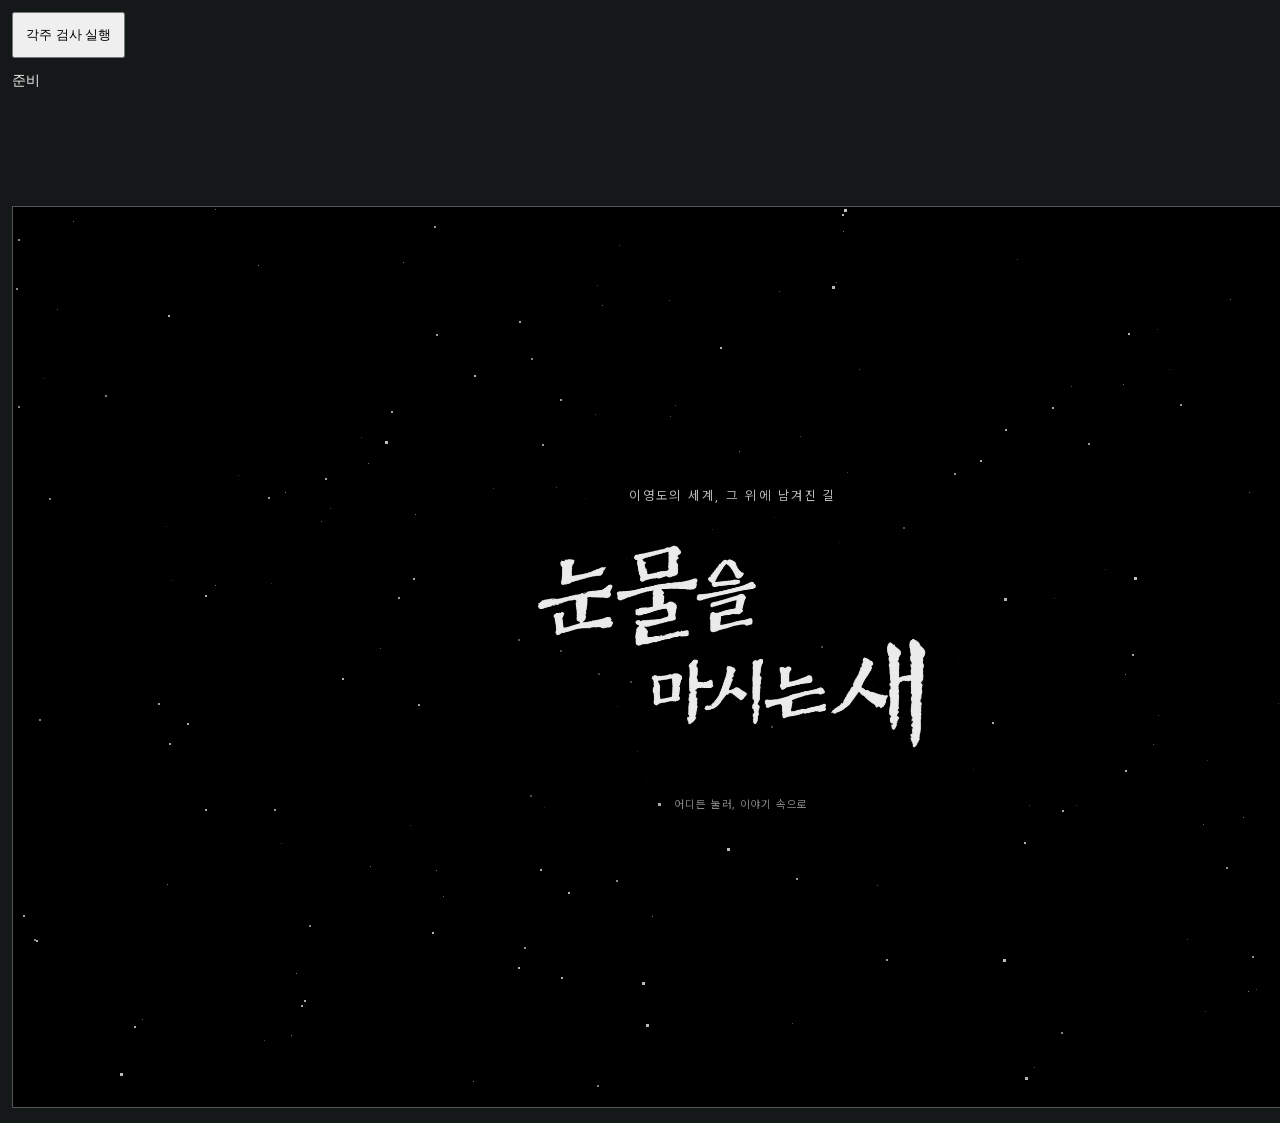
<file: website/tools/check-safari-labels.html>
<!doctype html><meta charset="utf-8"><title>Safari 각주 회귀 검사</title>
<style>body{background:#151818;color:#eee;font:14px system-ui;margin:12px}button{padding:12px}pre{white-space:pre-wrap;height:120px;overflow:auto}iframe{width:1440px;height:900px;border:1px solid #555}</style>
<button id="run">각주 검사 실행</button><pre id="status">준비</pre><iframe id="site" src="../index.html"></iframe>
<script>
const f=document.querySelector('#site'),out=document.querySelector('#status'),wait=ms=>new Promise(r=>setTimeout(r,ms));
document.querySelector('#run').onclick=async()=>{
 const errors=[],results=[];let count=0,maxMatrixError=0,debug=null;out.textContent='실행 중';document.querySelector('#run').disabled=true;
 const ok=(v,s)=>{if(!v)throw Error(s);count++};const until=async fn=>{let t=performance.now();while(!fn()){if(performance.now()-t>60000)throw Error('시간 초과');await wait(50)}};
 try{
 await until(()=>f.contentWindow.Atlas);const w=f.contentWindow,d=w.document;
 w.addEventListener('error',e=>errors.push(e.message));w.addEventListener('unhandledrejection',e=>errors.push(String(e.reason)));
 const click=async s=>{ok(d.querySelector(s),'없는 버튼 '+s);d.querySelector(s).click();await wait(60)};
 const records=()=>[...d.querySelectorAll('.character-occurrence-label')].filter(n=>n.closest('[id$="-routes"]').style.display!=='none');
 async function inspect(name){
  // Safari의 백그라운드/저전력 RAF 지연에도 고정 타이머가 아닌 실제 두 번의 화면 갱신을 기다립니다.
  await new Promise(resolve=>w.requestAnimationFrame(()=>w.requestAnimationFrame(resolve)));
  const vp=d.querySelector('#map-viewport').getBoundingClientRect(),svg=d.querySelector('#map-overlay').getBoundingClientRect(),state=w.Atlas.getState();
  const representatives=w.CharacterLabels.groupRecords(records().map(node=>({node,key:node.dataset.contentKey,character:node.dataset.character,eventRef:node.dataset.eventRef,merge:node.dataset.mergeSummary==='true'}))).map(g=>g.members[0].node);
  let expected=0,shown=0;const boxes=[];
  for(const n of representatives){
   const p=n.parentElement,m=p.transform.baseVal.consolidate().matrix,anchor={x:svg.left+m.e*svg.width/4160,y:svg.top+m.f*svg.height/3016};
   const ctm=p.getScreenCTM();if(ctm)maxMatrixError=Math.max(maxMatrixError,Math.hypot(ctm.e-anchor.x,ctm.f-anchor.y));
   const inside=anchor.x>vp.left+10&&anchor.x<vp.right-10&&anchor.y>vp.top+10&&anchor.y<vp.bottom-10;
   if(inside)expected++;
   if(w.getComputedStyle(n).display==='none'){ok(!inside,'화면 안 각주 숨김 '+name+' '+n.dataset.fullLabel);continue;}
   shown++;const r=n.getBoundingClientRect();ok(r.width>0&&r.height>0,'빈 각주 '+name);ok([r.left,r.top,r.right,r.bottom].every(Number.isFinite),'유한좌표 '+name);
   debug={r:r.toJSON(),vp:vp.toJSON(),svg:svg.toJSON(),bbox:{x:n.getBBox().x,y:n.getBBox().y,width:n.getBBox().width,height:n.getBBox().height},x:n.getAttribute('x'),y:n.getAttribute('y'),transform:n.getAttribute('transform'),anchor,scale:state.scale};
   ok(r.left>=vp.left+6&&r.right<=vp.right-6&&r.top>=vp.top+6&&r.bottom<=vp.bottom-6,'각주 화면이탈 '+name+' '+n.textContent+' '+JSON.stringify({r:r.toJSON(),vp:vp.toJSON(),svg:svg.toJSON(),bbox:{x:n.getBBox().x,y:n.getBBox().y,width:n.getBBox().width,height:n.getBBox().height},x:n.getAttribute('x'),y:n.getAttribute('y'),anchor,scale:state.scale}));
   for(const b of boxes)ok(!(r.left<b.right-1&&r.right>b.left+1&&r.top<b.bottom-1&&r.bottom>b.top+1),'각주 겹침 '+name);boxes.push(r);
  }
  ok(!/NaN|undefined/.test(d.querySelector('#map-overlay').innerHTML),'잘못된 좌표 '+name);
  results.push({name,expected,shown});out.textContent=JSON.stringify({count,maxMatrixError,results},null,2);
 }
 await click('#enter');await until(()=>d.querySelector('#intro').hidden);await click('#tab-character');await click('#clear-selection');await click('#selection-list [data-id="kagan"]');await click('[data-journey="kagan"] [data-part="4"]');await wait(250);await inspect('케이건04');
 await click('[data-journey="kagan"] [data-part="0"]');await wait(10000);await inspect('케이건00');
 const ids=['tinahan','bihyung','ryun','samo','galrotek'];for(const id of ids){await click('#selection-list [data-id="'+id+'"]');await click('[data-journey="'+id+'"] [data-part="0"]')}
 await wait(22000);await inspect('6인00');
 for(let i=1;i<=5;i++){await click('#zoom-in');await wait(120);await inspect('확대'+i)}
 for(const key of ['ArrowLeft','ArrowUp','ArrowRight','ArrowDown']){d.querySelector('#map-viewport').dispatchEvent(new w.KeyboardEvent('keydown',{key,bubbles:true}));await wait(180);await inspect('이동 '+key)}
 await click('#reset-view');await wait(200);await inspect('전체복원');
 for(const [width,height]of [[390,844],[820,1180],[1440,900],[844,390]]){f.style.width=width+'px';f.style.height=height+'px';await wait(250);await inspect(width+'x'+height)}
 await click('#clear-selection');await wait(200);ok(records().length===0,'선택해제');ok(!errors.length,'콘솔오류 '+errors.join('/'));
 out.dataset.result='pass';document.title='PASS Safari 각주 '+count;out.textContent=JSON.stringify({result:'pass',count,maxMatrixError,results,errors},null,2);
 }catch(e){out.dataset.result='fail';document.title='FAIL Safari 각주';out.textContent=JSON.stringify({result:'fail',count,maxMatrixError,results,error:String(e).split(' {')[0],errors},null,2);if(debug)for(const [key,value]of Object.entries(debug)){const pre=document.createElement('pre');pre.textContent=JSON.stringify({key,value},null,2);document.body.append(pre)}}
};
</script>
</file>
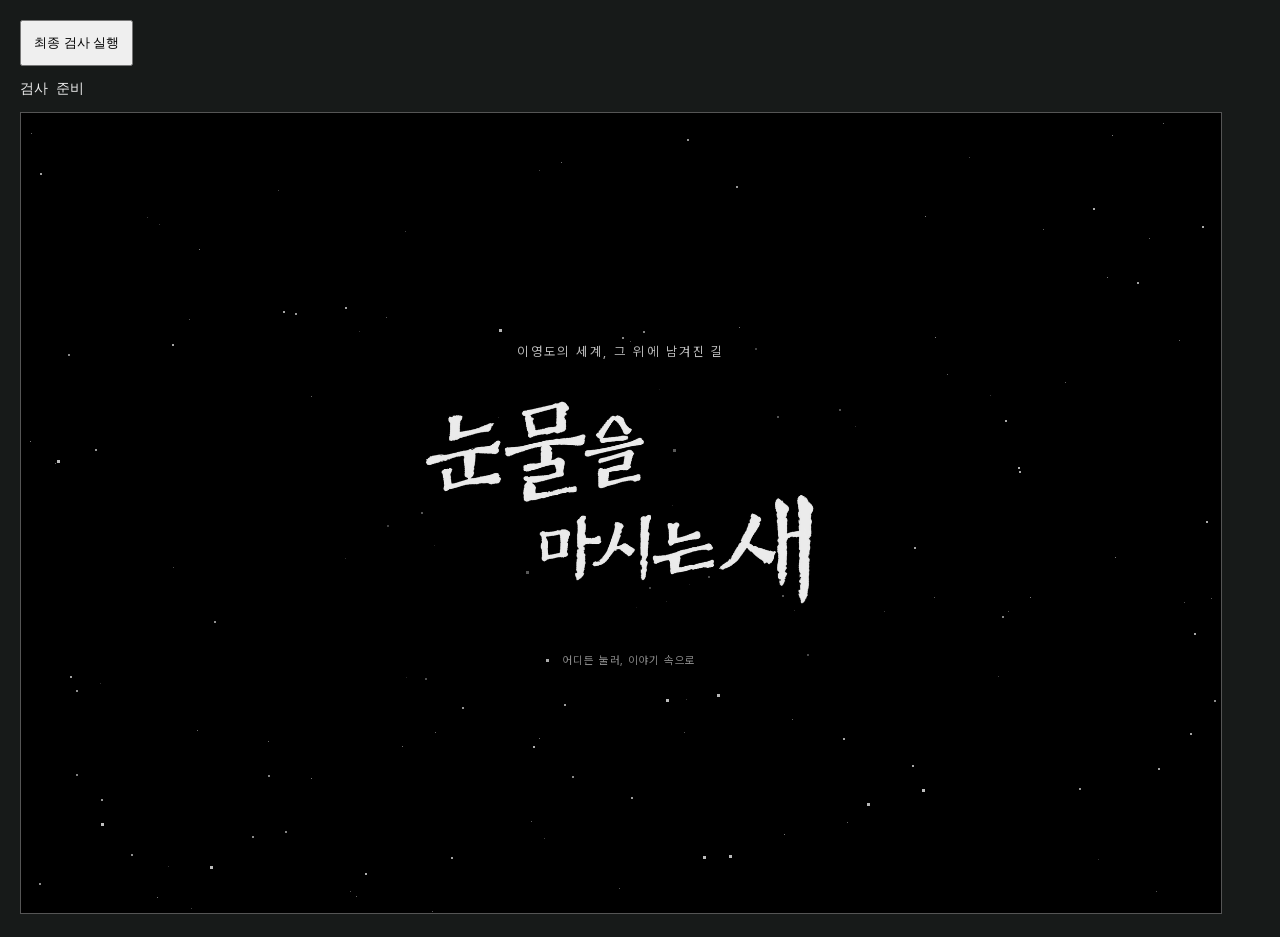
<file: website/tools/final-browser-check.html>
<!doctype html><meta charset="utf-8"><title>최종 로컬 검증</title>
<style>body{font:14px system-ui;background:#171a19;color:#eee;margin:20px}button{padding:12px}pre{white-space:pre-wrap}iframe{border:1px solid #555;width:1200px;height:800px;max-width:none}</style>
<button id="run">최종 검사 실행</button><pre id="status">검사 준비</pre><iframe id="site" src="../index.html"></iframe>
<script>
const report=document.querySelector('#status'),frame=document.querySelector('#site');let count=0;
const wait=ms=>new Promise(r=>setTimeout(r,ms));
function check(value,label){if(!value)throw Error(label);count++;}
function log(s){report.textContent+=`\n${s}`;}
async function until(fn,label,timeout=60000){const start=performance.now();while(!fn()){if(performance.now()-start>timeout)throw Error('시간 초과: '+label);await wait(50);}}
document.querySelector('#run').onclick=async()=>{
document.querySelector('#run').disabled=true;report.textContent='실행 중';
let w,d;const errors=[];let restore;
try{
 await until(()=>frame.contentWindow.Atlas,'초기화');w=frame.contentWindow;d=w.document;
 w.addEventListener('error',e=>errors.push(e.message));w.addEventListener('unhandledrejection',e=>errors.push(String(e.reason)));
 const rafs=new Set(),timers=new Set();const native={raf:w.requestAnimationFrame.bind(w),caf:w.cancelAnimationFrame.bind(w),timeout:w.setTimeout.bind(w),clear:w.clearTimeout.bind(w)};
 w.requestAnimationFrame=fn=>{let id=native.raf(t=>{rafs.delete(id);fn(t);});rafs.add(id);return id;};
 w.cancelAnimationFrame=id=>{rafs.delete(id);native.caf(id);};
 w.setTimeout=(fn,ms,...args)=>{let id=native.timeout(()=>{timers.delete(id);fn(...args);},ms);timers.add(id);return id;};
 w.clearTimeout=id=>{timers.delete(id);native.clear(id);};
 restore=()=>Object.assign(w,{requestAnimationFrame:native.raf,cancelAnimationFrame:native.caf,setTimeout:native.timeout,clearTimeout:native.clear});
 const click=async selector=>{const n=d.querySelector(selector);check(!!n,'없는 요소 '+selector);n.click();await wait(45);};
 const tab=kind=>click('#tab-'+kind);
 const select=id=>click('#selection-list [data-id="'+id+'"]');
 const part=(id,p)=>click('[data-journey="'+id+'"] [data-part="'+p+'"]');
 const visibleLabels=()=>[...d.querySelectorAll('.character-occurrence-label')].filter(n=>w.getComputedStyle(n).display!=='none'&&n.getBoundingClientRect().width>0);
 const clear=()=>click('#clear-selection');
 await click('#enter');await until(()=>d.querySelector('#intro').hidden,'입장');
 check(d.querySelectorAll('#landmark-layer >g').length===7,'기본거점7');
 const urls=[...d.querySelectorAll('script[src],link[rel=stylesheet]')].map(n=>n.src||n.href);
 for(const url of urls)check((await fetch(url)).ok,'참조 파일 '+url);
 log('초기 입장·기본 거점·참조 파일 통과');
 await tab('place');check(d.querySelectorAll('#selection-list .place').length===14,'거점14');
 for(const p of w.PLACE_CATALOG){await select(p.id);check(d.querySelector('#detail h3').textContent===d.querySelector('#selection-list [data-id="'+p.id+'"] .item-name').textContent,'거점 제목');check(d.querySelectorAll('#catalog-place-layer >g').length===(p.basic?0:1),'선택 마커');}
 // 추가 마커 pointerdown이 지도 드래그로 처리되지 않는지 실제 이벤트 경로 확인.
 await select('inn');const marker=d.querySelector('#catalog-place-layer >g');
 marker.dispatchEvent(new w.PointerEvent('pointerdown',{bubbles:true,pointerId:77,button:0,clientX:40,clientY:40}));
 check(!d.querySelector('#map-viewport').classList.contains('dragging'),'거점 드래그 충돌');
 await clear();check(!d.querySelector('#catalog-place-layer >g'),'거점 해제');log('14거점·선택 해제·마커 입력 통과');
 await tab('character');for(const id of ['kagan','tinahan','bihyung'])await select(id);
 await part('kagan',1);check(!d.querySelector('#kagan-routes .character-occurrence-label'),'도착전 집결 숨김');
 await part('tinahan',1);await part('bihyung',2);await wait(1000);
 check(visibleLabels().filter(n=>n.dataset.eventRef==='rescue-assembly').length===1,'3인 집결 병합');
 check(visibleLabels()[0].getAttribute('fill')==='#C5CED3','공통색');
 await select('tinahan');await select('bihyung');check(visibleLabels()[0].getAttribute('fill')==='#E8DCC5','단독 복원');
 await clear();for(const id of ['ryun','samo'])await select(id);await part('ryun',5);await part('samo',5);await wait(1000);
 check(visibleLabels().filter(n=>n.dataset.eventRef==='samo-collapse').length===1,'가사상태 병합');
 await clear();for(const id of ['tinahan','bihyung'])await select(id);await part('tinahan',6);await part('bihyung',6);
 check(visibleLabels().length===1&&visibleLabels()[0].dataset.eventRef==='bihyung-rescue','비형 구출 병합');
 await clear();for(const id of ['kagan','tinahan','bihyung','ryun','samo'])await select(id);
 for(const [id,p]of [['kagan',2],['tinahan',2],['bihyung',3],['ryun',2],['samo',2]])await part(id,p);
 await wait(1000);check(visibleLabels().length===5,'무룬5인 분리');log('공통 사건 병합·개인행동·도착후 표시 통과');
 for(const [width,height]of [[390,844],[820,1180],[1440,900],[844,390]]){
   frame.style.width=width+'px';frame.style.height=height+'px';await wait(160);
   check(d.documentElement.scrollWidth<=w.innerWidth,'가로 넘침 '+width);
   const rs=visibleLabels().map(n=>n.getBoundingClientRect());
   for(let i=0;i<rs.length;i++)for(let j=i+1;j<rs.length;j++)check(!(rs[i].left<rs[j].right&&rs[i].right>rs[j].left&&rs[i].top<rs[j].bottom&&rs[i].bottom>rs[j].top),'문구 겹침 '+width);
   await click('#zoom-in');await click('#reset-view');
   check(!/NaN|undefined/.test(d.querySelector('#map-overlay').innerHTML),'좌표 변환 '+width);
 }
 frame.style.width='1440px';frame.style.height='900px';await wait(120);log('4개 화면 크기·겹침·확대 좌표 통과');
 // 이전 00의 대기 예약이 새 재생에 끼어들지 않아야 합니다.
 await clear();await select('kagan');await part('kagan',0);await wait(1100);await part('kagan',0);await wait(1100);
 check(d.querySelectorAll('#kagan-routes .rescue-line').length===1,'빠른 재시작 경로 중복');
 await part('kagan',4);await wait(1400);check(d.querySelectorAll('#kagan-routes .rescue-line').length===0,'개별 파트에 이전00 침입');
 log('캐릭터00 재시작·개별 전환 예약 충돌 통과');
 // 전체 재생 중 숨겨진 페이지의 RAF/타이머/효과가 실제로 멈추는지 검증합니다.
 await part('kagan',0);await wait(150);Object.defineProperty(d,'hidden',{configurable:true,get:()=>true});d.dispatchEvent(new w.Event('visibilitychange'));await wait(250);
 check(rafs.size===0&&timers.size===0,'백그라운드 예약 정지');
 delete d.hidden;d.dispatchEvent(new w.Event('visibilitychange'));await wait(100);await tab('place');await wait(1200);
 check(!d.querySelector('#kagan-routes .rescue-line'),'탭 이탈 후 지연선 생성');
 await tab('event');
 for(const id of ['rescue','pursuit','war']){
  await clear();await select(id);await part(id,0);await wait(120);await click('.playback-buttons button');
  check(w.JourneyPlayback.getState().status==='paused','정지 '+id);
  const old=d.querySelector('#'+id+'-routes').innerHTML;await wait(200);check(old===d.querySelector('#'+id+'-routes').innerHTML,'정지 중 DOM '+id);
  await click('.playback-buttons button:nth-child(4)');check(w.JourneyPlayback.getState().status==='paused','다음 정지유지 '+id);
  await click('.playback-buttons button:nth-child(3)');await click('.playback-buttons button');
  await until(()=>w.JourneyPlayback.getState().status==='complete','전체 완주 '+id);
  check(!/NaN|undefined/.test(d.querySelector('#map-overlay').innerHTML),'완주 좌표 '+id);
  await tab('place');await tab('event');check(w.JourneyPlayback.getState().status==='idle','탭 이탈 '+id);
  log(id+' 전체 완주·정지·이전다음·탭취소 통과');
 }
 await clear();await tab('character');await select('samo');await part('samo',9);await wait(3900);
 check(d.querySelectorAll('#samo-routes .rescue-line').length===4,'사모 남진4구간');
 await tab('place');await clear();await wait(500);check(rafs.size===0&&timers.size===0,'유휴 예약0');
 await click('#home');await wait(120);check(!d.querySelector('#intro').hidden,'표지 복귀');
 await click('#enter');await until(()=>d.querySelector('#intro').hidden,'재입장');await wait(200);
 check(rafs.size===0&&timers.size===0,'재입장 유휴예약0');
 check(errors.length===0,'콘솔 오류 '+errors.join(' / '));
 restore();report.dataset.result='pass';log('PASS '+count+'개 검사 완료 · 콘솔 오류0 · 유휴/백그라운드 예약0');
}catch(e){if(d&&Object.hasOwn(d,'hidden')){delete d.hidden;d.dispatchEvent(new w.Event('visibilitychange'));}restore?.();report.dataset.result='fail';log('FAIL '+e.stack);}
};
</script>
</file>
<file: website/css/style.css>
/* 01. 기본 설정 — 컬러와 패널 너비는 이곳에서 한 번에 조정합니다. */
/* 현재 원고 전체를 포함한 경량 Pretendard입니다. 새 원고 추가 시 tools/prepare-font.py로 갱신합니다. 전체 원본과 OFL은 assets에 보관합니다. */
@font-face {
  font-family:Pretendard;
  src:url('../assets/fonts/PretendardUI.woff2?v=20261020-complete25') format('woff2');
  font-weight:45 920; font-style:normal; font-display:swap;
  unicode-range:U+20-7E,U+B7,U+D7,U+2013-2014,U+2026,U+2192,U+2212,U+25A1,U+25B3,U+25CB,U+2713,U+AC00-AC01,U+AC04,U+AC08,U+AC10-AC12,U+AC15,U+AC19-AC1A,U+AC1C,U+AC31,U+AC70,U+AC74,U+AC77-AC78,U+AC80,U+AC83,U+AC8C,U+ACA0,U+ACA8-ACA9,U+ACAC,U+ACB0,U+ACB9,U+ACBD,U+ACC4,U+ACE0,U+ACE7,U+ACF3,U+ACF5,U+ACFC-ACFD,U+AD00,U+AD04,U+AD34,U+AD50,U+AD6C-AD6D,U+AD70,U+AD74,U+ADC0,U+ADDC,U+ADF8,U+ADFC,U+AE00,U+AE08-AE09,U+AE30,U+AE34,U+AE38,U+AE40-AE41,U+AE4A,U+AE4C,U+AE65,U+AE68,U+AED8,U+AFB8,U+AFBC,U+AFC0,U+AFC8,U+B00C,U+B010,U+B044,U+B048,U+B04A,U+B05D,U+B07C,U+B098-B099,U+B09C,U+B0A0,U+B0A8-B0A9,U+B0AE-B0AF,U+B0B3-B0B4,U+B0B8,U+B0C5,U+B108,U+B110,U+B113,U+B118,U+B123-B124,U+B178,U+B17C,U+B180,U+B192-B193,U+B1CC,U+B204,U+B208,U+B20C,U+B274,U+B294,U+B298,U+B2A5,U+B2AC,U+B2C8,U+B2CC,U+B2D9,U+B2E4,U+B2E8,U+B2EB-B2EC,U+B2F4,U+B2F9,U+B300,U+B354,U+B358,U+B36E,U+B370,U+B3C4-B3C5,U+B3CC,U+B3D5,U+B3D9,U+B418,U+B41C,U+B428-B429,U+B450,U+B454,U+B458,U+B461,U+B4A4,U+B4B7,U+B4C8,U+B4DC-B4DD,U+B4E0,U+B4E3-B4E4,U+B4ED,U+B4F1,U+B514,U+B530-B531,U+B54C,U+B5A0,U+B5A4,U+B5A8,U+B610,U+B73B,U+B77C-B77D,U+B780,U+B78C,U+B798-B799,U+B7B5,U+B7C9,U+B7EC,U+B7FD,U+B800,U+B808,U+B80C,U+B824-B825,U+B828,U+B82C,U+B839,U+B840,U+B85C-B85D,U+B864,U+B86D,U+B8B0,U+B8CC,U+B8E1,U+B8E8,U+B8EC,U+B8F9,U+B958,U+B95C,U+B974,U+B978,U+B97C,U+B984,U+B9AC-B9AD,U+B9B0,U+B9BC-B9BD,U+B9BF,U+B9C1,U+B9C8-B9C9,U+B9CC,U+B9D0,U+B9DE,U+B9E1,U+B9E4-B9E5,U+B9FA,U+BA38,U+BA3C,U+BA54,U+BA70,U+BA74,U+BA85,U+BAA8-BAA9,U+BAB0,U+BAB8,U+BABB,U+BB34,U+BB36,U+BB38,U+BB3B-BB3C,U+BBC0,U+BBC4,U+BBF8,U+BC00,U+BC0F,U+BC14,U+BC16,U+BC18,U+BC1B-BC1D,U+BC29,U+BC30-BC31,U+BC84,U+BC88,U+BC8C,U+BC94,U+BCA0,U+BCA4,U+BCBD,U+BCC0,U+BCC4,U+BCD1,U+BCF4-BCF5,U+BCF8,U+BCFC,U+BD05,U+BD80-BD81,U+BD84,U+BD88-BD89,U+BD99,U+BE0C,U+BE14,U+BE44,U+BE48,U+BE4C,U+BE5B,U+BE60,U+BE7C,U+BFD0,U+C0AC,U+C0B0,U+C0B4,U+C0BD,U+C0C1,U+C0C8-C0C9,U+C0DD,U+C0E4,U+C11C,U+C11E,U+C120,U+C124,U+C12C-C12D,U+C12F,U+C131,U+C138,U+C140,U+C158,U+C18C-C18D,U+C194,U+C1A1,U+C1E0,U+C1FC,U+C218-C219,U+C21C,U+C220,U+C228,U+C22B,U+C232,U+C26C,U+C288,U+C2A4,U+C2B5,U+C2B9,U+C2DC-C2DD,U+C2E0,U+C2E4,U+C2EC,U+C2F8,U+C2FC,U+C313,U+C3D8,U+C4F0,U+C53B,U+C544-C545,U+C548,U+C54A,U+C555,U+C558-C559,U+C55E,U+C560,U+C571,U+C57C-C57D,U+C587,U+C591,U+C5B4-C5B5,U+C5B8,U+C5BB-C5BD,U+C5C5-C5C8,U+C5D0,U+C5D4,U+C5EC-C5ED,U+C5F0,U+C5F4,U+C600-C601,U+C605,U+C608,U+C61B,U+C624,U+C628,U+C62C,U+C62E,U+C635,U+C640,U+C644,U+C655,U+C678,U+C67C,U+C694,U+C6A9,U+C6B0,U+C6B4,U+C6C0,U+C6C3,U+C6C5,U+C6CC,U+C6D0,U+C704,U+C720,U+C728,U+C737,U+C73C,U+C740,U+C744,U+C74C,U+C751,U+C758,U+C774,U+C778,U+C77C-C77D,U+C784-C785,U+C788,U+C790-C791,U+C794,U+C798,U+C7A0-C7A1,U+C7A5,U+C7AC,U+C7C1,U+C800-C801,U+C804,U+C808,U+C810-C811,U+C815,U+C81C,U+C838,U+C84C,U+C870-C871,U+C874,U+C881,U+C885,U+C88C,U+C8C4,U+C8FC-C8FD,U+C900,U+C904,U+C90D,U+C911,U+C96C,U+C988,U+C99D,U+C9C0-C9C1,U+C9C4,U+C9C8,U+C9CA,U+C9D1,U+C9D3,U+C9D5,U+C9D9,U+C9DC,U+C9E7,U+C9F8,U+CABD,U+CAD3,U+CC14,U+CC28-CC29,U+CC30,U+CC38,U+CC3D-CC3E,U+CC44,U+CC98,U+CCA0,U+CCA8,U+CCAB,U+CCAD,U+CCB4,U+CCD0,U+CD08-CD09,U+CD1D,U+CD5C,U+CD94-CD95,U+CD9C,U+CDA5,U+CDA9,U+CDB0,U+CDE8,U+CE20-CE21,U+CE58-CE59,U+CE5C,U+CE68,U+CE6D,U+CE74,U+CE78,U+CE7C,U+CE90,U+CE94,U+CEA1,U+CEE4,U+CEE8,U+CEEC,U+CF00,U+CF1C,U+CF58,U+D018,U+D034,U+D06C,U+D070,U+D074,U+D07C,U+D0A4,U+D0A8,U+D0B5,U+D0C0,U+D0C8,U+D0D0-D0D1,U+D0D5,U+D0DC-D0DD,U+D0ED,U+D130,U+D14C-D14D,U+D150,U+D15C,U+D1A0,U+D1A8,U+D1B5,U+D1F4,U+D22C,U+D2B8-D2B9,U+D2BC,U+D2F0,U+D30C,U+D310,U+D328,U+D37C,U+D398,U+D3B4,U+D3B8,U+D3C9,U+D3EC-D3ED,U+D3F0,U+D45C,U+D478,U+D47C,U+D488,U+D48D,U+D504,U+D53C-D53D,U+D540,U+D544,U+D558-D559,U+D55C,U+D560,U+D568-D569,U+D56D,U+D574-D575,U+D588-D589,U+D5A5,U+D5C8,U+D5D8,U+D600,U+D604,U+D610-D611,U+D615,U+D638-D639,U+D63C,U+D64D,U+D654-D655,U+D658,U+D65C,U+D669,U+D68C-D68D,U+D69F,U+D6C4,U+D718,U+D750-D751,U+D76C,U+D770,U+D788,U+D78C,U+D798-D799;
}
:root {
  --bg: #121416;
  --panel: #181b1d;
  --text: #e8e5dc;
  --muted: #a0a5a3;
  --accent: #c2c9ab;
  --line: #303537;
  --sidebar: 350px;
}
* {
  box-sizing: border-box;
}
html,
body {
  margin: 0;
  width: 100%;
  height: 100%;
  overflow: hidden;
}
body {
  background: var(--bg);
  color: var(--text);
  font-family: Pretendard, sans-serif;
  -webkit-font-smoothing: antialiased;
}
button {
  font: inherit;
  color: inherit;
  cursor: pointer;
  border: 0;
  background: none;
}
button:focus-visible,
summary:focus-visible,
[tabindex]:focus-visible {
  outline: 2px solid var(--accent);
  outline-offset: 5px;
}
button:disabled {
  cursor: default;
  opacity: 0.3;
}
button,
a,
summary {
  -webkit-tap-highlight-color: transparent;
}
button {
  touch-action: manipulation;
}
[hidden] {
  display: none !important;
}
.eyebrow {
  font-size: 10px;
  letter-spacing: 0.17em;
  color: var(--muted);
  font-weight: 550;
}
.sr-only {
  position: absolute;
  width: 1px;
  height: 1px;
  overflow: hidden;
  clip-path: inset(50%);
}
/* 02. 인트로 — 두 이미지가 투명도와 blur로 겹쳐지며 교체됩니다. */
.intro {
  position: fixed;
  inset: 0;
  z-index: 10;
  background: #0e181c;
  isolation: isolate;
  cursor: pointer;
}
.slides,
.slide,
.intro-shade {
  position: absolute;
  inset: 0;
}
.slides {
  z-index: -3;
  overflow: hidden;
}
.slide {
  background-size: cover;
  opacity: 0;
  filter: blur(18px);
  transform: scale(1.09);
  transition:
    opacity 2.4s ease,
    filter 2.4s ease,
    transform 8s linear;
}
.slide.active {
  opacity: 1;
  filter: blur(0);
  transform: scale(1.025);
}
.intro-shade {
  z-index: -2;
  background: linear-gradient(180deg, #050e1555, transparent 25%, #040b1255 75%, #040b12b8);
}
.intro-meta,
.intro-footer {
  position: absolute;
  left: 48px;
  right: 48px;
  display: flex;
  justify-content: space-between;
  align-items: center;
  gap: 20px;
  font-size: 10px;
  font-weight: 500;
  letter-spacing: 0.17em;
  color: #d6ded3b8;
}
.intro-meta {
  top: 35px;
}
.intro-footer {
  bottom: 32px;
  letter-spacing: 0.11em;
}
.enter {
  width: 100%;
  height: 100%;
  display: flex;
  align-items: center;
  justify-content: center;
  flex-direction: column;
  padding: 80px 20px 95px;
}
.intro-kicker {
  font-size: 13px;
  letter-spacing: 0.19em;
  color: #d3dbc9;
  margin-bottom: 24px;
}
.intro-logo {
  width: min(410px, 64vw);
  height: auto;
  filter: invert(1);
  opacity: 0.93;
  mix-blend-mode: screen;
}
.intro-description {
  font-size: 14px;
  color: #c1cec4;
  letter-spacing: 0.08em;
  margin-top: 21px;
}
.enter-invitation {
  font-size: 12px;
  color: #d9e1d3;
  letter-spacing: 0.07em;
  display: flex;
  align-items: center;
  gap: 14px;
  margin-top: 64px;
}
.drop {
  width: 7px;
  height: 7px;
  background: #d1ddc2;
  border-radius: 50%;
  box-shadow:
    0 0 0 7px #d1ddc211,
    0 0 0 15px #d1ddc206;
  animation: breathe 3s ease-in-out infinite;
}
#slide-progress {
  display: flex;
  gap: 9px;
}
#slide-progress span {
  width: 32px;
  height: 2px;
  background: #d4dfd333;
  overflow: hidden;
}
#slide-progress span.active:after {
  content: '';
  display: block;
  height: 100%;
  background: #d4dfd3;
  animation: slide-progress 6.5s linear;
}
.intro-footer > span {
  min-width: 200px;
}
.intro-footer > span:last-child {
  text-align: right;
}
@keyframes breathe {
  50% {
    box-shadow:
      0 0 0 10px #d1ddc211,
      0 0 0 23px #d1ddc200;
  }
}
@keyframes slide-progress {
  from {
    width: 0;
  }
  to {
    width: 100%;
  }
}
/* 03. 클릭하면 바람이 거세지고 표지가 부드럽게 걷힙니다. */
.intro.wind-exit { pointer-events: none; animation: wind-cover-out 1.35s ease-in both; }
.intro.wind-exit #enter { animation: wind-content-out .85s ease-in both; }
@keyframes wind-content-out {
  0%, 15% { opacity: 1; transform: translateX(0); filter: blur(0); }
  100% { opacity: 0; transform: translateX(-24px); filter: blur(7px); }
}
@keyframes wind-cover-out {
  0%, 50% { opacity: 1; }
  100% { opacity: 0; }
}
@media (prefers-reduced-motion: reduce) {
  .intro.wind-exit { animation: wind-cover-out .18s linear both !important; }
  .intro.wind-exit #enter { animation: none !important; }
}
/* 04. 전체 지도 레이아웃. 패널은 지도 위에 겹치지 않습니다. */
.atlas {
  position: fixed;
  inset: 0;
  background: var(--bg);
}
.topbar {
  height: 86px;
  border-bottom: 1px solid var(--line);
  display: flex;
  align-items: center;
  padding: 0 32px;
  gap: 44px;
  background: #131617;
}
.archive-label {
  display: flex;
  align-items: center;
  gap: 13px;
  margin-right: auto;
  font-size: 14px;
  font-weight: 600;
  letter-spacing: 0.05em;
}
.archive-label small {
  display: block;
  font-size: 8px;
  color: var(--muted);
  letter-spacing: 0.19em;
  margin-top: 6px;
}
.tiny-square {
  width: 12px;
  height: 12px;
  border: 1px solid #bec5ad;
  transform: rotate(45deg);
}
.tabs {
  display: flex;
  height: 100%;
  gap: 32px;
}
.tabs button {
  position: relative;
  font-size: 15px;
  color: #969d9b;
  padding: 0 4px;
}
.tabs button span {
  font-size: 10px;
  margin-left: 9px;
}
.tabs button[aria-selected='true'] {
  color: var(--text);
}
.tabs button[aria-selected='true']:after {
  content: '';
  position: absolute;
  bottom: -1px;
  height: 2px;
  left: 0;
  right: 0;
  background: var(--accent);
}
.home {
  padding: 0;
  width: 110px;
  flex: none;
}
.home img {
  display: block;
  width: 100%;
  height: 60px;
  object-fit: contain;
  filter: invert(1);
  opacity: 0.9;
}
.workspace {
  height: calc(100% - 86px);
  display: grid;
  grid-template-columns: minmax(0, 1fr) var(--sidebar);
}
.map-viewport {
  position: relative;
  overflow: hidden;
  cursor: grab;
  touch-action: none;
  outline-offset: -4px !important;
}
.map-viewport.dragging {
  cursor: grabbing;
}
.map-world {
  position: absolute;
  left: 0;
  top: 0;
  width: 4160px;
  height: 3016px;
  transform-origin: 0 0;
  will-change: transform;
}
.map-world > img,
.map-world > svg {
  position: absolute;
  inset: 0;
  width: 100%;
  height: 100%;
  user-select: none;
}
.map-world > img {
  pointer-events: none;
}
#map-overlay {
  overflow: visible;
}
#cell-highlight {
  fill: #d2dfb924;
  stroke: #dae9c6;
  stroke-width: 1.5;
  vector-effect: non-scaling-stroke;
  pointer-events: none;
}
.map-heading {
  position: absolute;
  left: 32px;
  top: 30px;
  pointer-events: none;
  background: linear-gradient(90deg, #121416df, transparent);
  padding: 0 35px 18px 0;
}
.map-heading h1 {
  font-size: 19px;
  letter-spacing: -0.03em;
  font-weight: 450;
  margin: 10px 0;
}
.map-heading p {
  font-size: 11px;
  color: #929b98;
  margin: 0;
}
.compass {
  position: absolute;
  right: 26px;
  top: 30px;
  display: flex;
  align-items: center;
  flex-direction: column;
  color: #9da793;
  font-size: 10px;
  pointer-events: none;
}
.compass svg {
  width: 32px;
  height: 44px;
  margin-top: 5px;
}
.map-bottom {
  position: absolute;
  left: 28px;
  right: 28px;
  bottom: 38px;
  display: flex;
  align-items: center;
  justify-content: space-between;
  gap: 10px;
}
.map-tools {
  display: flex;
  align-items: center;
  background: #171c1ed9;
  backdrop-filter: blur(12px);
  border: 1px solid #3a4241;
  border-radius: 3px;
  height: 40px;
}
.map-tools button {
  width: 38px;
  height: 38px;
  font-size: 20px;
}
.map-tools button:hover {
  background: #b3c4aa16;
}
.map-tools output {
  font-size: 10px;
  color: #b9c0bb;
  width: 44px;
  text-align: center;
  font-variant-numeric: tabular-nums;
}
.map-tools > span {
  height: 16px;
  border-left: 1px solid #414946;
}
.inspect-toggle {
  background: #171c1ed9;
  border: 1px solid #3a4241;
  border-radius: 3px;
  padding: 12px 14px;
  font-size: 10px;
  color: #b1bbb5;
}
.inspect-toggle[aria-pressed='true'] {
  border-color: var(--accent);
  color: var(--text);
}
.inspect-toggle span {
  margin-left: 16px;
}
.coordinate-readout {
  position: absolute;
  bottom: 90px;
  right: 28px;
  background: #121416e8;
  border: 1px solid #414946;
  padding: 10px;
  font-size: 11px;
  font-variant-numeric: tabular-nums;
}
.map-hint {
  position: absolute;
  bottom: 15px;
  left: 28px;
  font-size: 9px;
  color: #9aa39e;
  letter-spacing: 0.03em;
  pointer-events: none;
}
.sidebar {
  min-height: 0;
  overscroll-behavior: contain;
  border-left: 1px solid var(--line);
  background: var(--panel);
  overflow-y: auto;
  display: flex;
  flex-direction: column;
  scrollbar-width: thin;
  scrollbar-color: #414846 transparent;
}
/* 긴 상세 내용이 flex 축소되어 범례·푸터와 겹치지 않도록 합니다. */
.sidebar > * { flex-shrink: 0; }
.panel-heading {
  padding: 35px 28px 26px;
}
.panel-heading > div {
  display: flex;
  justify-content: space-between;
  align-items: center;
  margin-top: 14px;
}
.panel-heading h2 {
  font-size: 26px;
  font-weight: 450;
  letter-spacing: -0.05em;
  margin: 0;
}
.panel-heading #panel-count {
  font-size: 12px;
  color: #89938c;
  font-variant-numeric: tabular-nums;
}
.panel-heading p {
  font-size: 12px;
  color: var(--muted);
  margin: 13px 0 0;
}
.selection-list {
  border-top: 1px solid var(--line);
  margin: 0 28px;
}
.selection-item {
  width: 100%;
  display: flex;
  text-align: left;
  align-items: center;
  gap: 14px;
  padding: 21px 0;
  border-bottom: 1px solid var(--line);
  transition:
    background 0.2s,
    color 0.2s;
}
.selection-item:hover {
  background: #d8e1bc05;
}
.selection-item .index {
  font-size: 10px;
  color: #8b9590;
  align-self: flex-start;
  margin-top: 3px;
  font-variant-numeric: tabular-nums;
}
.selection-item .item-name {
  font-size: 14px;
  font-weight: 500;
  display: block;
}
.selection-item .item-subtitle {
  display: block;
  font-size: 11px;
  margin-top: 8px;
  color: #8f9993;
}
.selection-item[aria-pressed='true'] .item-name {
  color: var(--accent);
}
.selection-item.character {
  padding: 18px 0;
}
.character .selection-dot {
  height: 15px;
  width: 15px;
  border: 1px solid #66716c;
  border-radius: 50%;
  flex: none;
  display: grid;
  place-items: center;
}
.character[aria-pressed='true'] .selection-dot {
  border-color: var(--character-color);
  background: var(--character-color);
}
.character[aria-pressed='true'] .selection-dot:after {
  content: '✓';
  color: #141819;
  font-size: 10px;
  font-weight: 800;
}
.character[aria-pressed='true'] .item-name {
  color: var(--character-color);
}
.character .character-swatch {
  width: 5px;
  height: 5px;
  background: var(--character-color);
  border-radius: 50%;
  margin-left: auto;
}
.selection-summary {
  padding: 18px 28px;
  display: flex;
  align-items: center;
  justify-content: space-between;
  font-size: 10px;
  color: #96a098;
}
.selection-summary button {
  font-size: 10px;
  color: #c1c9ba;
  padding: 4px;
}
.detail {
  margin: 20px 28px 28px;
  padding-top: 24px;
  border-top: 1px solid var(--line);
  min-height: 140px;
}
.detail h3 {
  font-size: 15px;
  font-weight: 500;
  line-height: 1.6;
  margin: 16px 0 10px;
}
.detail p {
  font-size: 12px;
  color: #a2aaa5;
  line-height: 1.9;
  margin: 0;
}
.detail .detail-note {
  margin-top: 17px;
  font-size: 10px;
  color: #929c96;
}
.detail ul {
  padding-left: 15px;
  font-size: 11px;
  color: #b6beb5;
  line-height: 2;
}
.detail button {
  margin-top: 14px;
  font-size: 11px;
  border: 1px solid #4a544b;
  padding: 9px 12px;
}
.legend {
  margin: auto 28px 0;
  border-top: 1px solid var(--line);
}
.legend summary {
  list-style: none;
  cursor: pointer;
  display: flex;
  align-items: center;
  justify-content: space-between;
  font-size: 12px;
  padding: 19px 0;
  color: #c3cbbf;
}
.legend summary::-webkit-details-marker {
  display: none;
}
.legend[open] summary > span {
  transform: rotate(45deg);
}
.legend-content {
  display: grid;
  grid-template-columns: 1fr 1fr;
  gap: 16px 12px;
  padding-bottom: 20px;
}
.legend-content > span {
  display: flex;
  gap: 9px;
  align-items: center;
  font-size: 10px;
  color: #a9b3a9;
}
.legend-content i {
  width: 12px;
  height: 12px;
  display: block;
}
.legend-land {
  background: #534741;
  border-radius: 2px;
}
.legend-city {
  border: 2px solid #d8ceba;
  border-radius: 3px;
}
.legend-route {
  height: 0 !important;
  border-top: 2px solid #c5ced3;
}
.legend-current {
  border: 2px solid #e8dcc5;
  border-radius: 50%;
}
.legend-content p {
  font-size: 10px;
  color: #929c96;
  line-height: 1.7;
  grid-column: 1/-1;
  margin: 0;
}
.panel-footer {
  border-top: 1px solid var(--line);
  padding: 20px 28px;
  display: flex;
  justify-content: space-between;
  color: #859088;
  font-size: 9px;
  letter-spacing: 0.04em;
}
.route-underlay {
  fill: none;
  stroke: #121416;
  stroke-width: 6;
  vector-effect: non-scaling-stroke;
  stroke-linecap: round;
  stroke-linejoin: round;
}
.route-line {
  fill: none;
  stroke-width: 2.5;
  vector-effect: non-scaling-stroke;
  stroke-linecap: round;
  stroke-linejoin: round;
  marker-end: url(#route-arrow);
}
.map-marker {
  cursor: pointer;
}
.map-marker text {
  font-family: Pretendard, sans-serif;
  fill: #e8e5dc;
  paint-order: stroke;
  stroke: #121416;
  stroke-width: 4px;
  stroke-linejoin: round;
}
.noscript {
  position: fixed;
  z-index: 100;
  inset: 40%;
  background: #121416;
  padding: 25px;
}
/* 05. 작은 화면에서는 패널을 아래로 내려 지도를 가리지 않습니다. */
@media (min-width: 1700px) {
  :root {
    --sidebar: 390px;
  }
  .panel-heading {
    padding-top: 45px;
  }
  .selection-item {
    padding-top: 25px;
    padding-bottom: 25px;
  }
}
@media (max-width: 1000px) {
  :root {
    --sidebar: 300px;
  }
  .topbar {
    padding: 0 22px;
    gap: 25px;
  }
  .tabs {
    gap: 22px;
  }
  .tabs button span {
    display: none;
  }
  .panel-heading,
  .selection-summary {
    padding-left: 22px;
    padding-right: 22px;
  }
  .selection-list,
  .detail,
  .legend {
    margin-left: 22px;
    margin-right: 22px;
  }
  .map-heading {
    left: 22px;
  }
  .map-heading h1 {
    font-size: 16px;
  }
  .map-heading .eyebrow {
    font-size: 9px;
  }
  .archive-label small {
    font-size: 7px;
  }
}
@media (max-width: 680px) {
  .intro-meta,
  .intro-footer {
    left: 22px;
    right: 22px;
    font-size: 8px;
  }
  .intro-meta > span:last-child {
    display: none;
  }
  .intro-footer {
    flex-wrap: wrap;
    bottom: 24px;
  }
  .intro-footer > span {
    min-width: auto;
  }
  .intro-footer > span:last-child {
    display: none;
  }
  .intro-kicker {
    font-size: 10px;
  }
  .intro-description {
    font-size: 12px;
  }
  .enter-invitation {
    margin-top: 48px;
    font-size: 11px;
  }
  .topbar {
    height: 70px;
    padding: 0 17px;
    gap: 20px;
  }
  .archive-label {
    font-size: 0;
    gap: 0;
  }
  .archive-label small {
    display: none;
  }
  .tiny-square {
    width: 10px;
    height: 10px;
  }
  .tabs {
    gap: 20px;
  }
  .tabs button {
    font-size: 13px;
  }
  .home {
    width: 82px;
  }
  .home img {
    height: 48px;
  }
  .workspace {
    height: calc(100% - 70px);
    grid-template-columns: 1fr;
    grid-template-rows: minmax(250px, 55%) minmax(0, 45%);
  }
  .sidebar {
    border-left: 0;
    border-top: 1px solid var(--line);
  }
  .map-heading {
    top: 18px;
    left: 18px;
  }
  .map-heading h1 {
    font-size: 14px;
    margin: 7px 0;
  }
  .map-heading p {
    display: none;
  }
  .compass {
    top: 16px;
    right: 15px;
    transform: scale(0.8);
    transform-origin: top right;
  }
  .map-bottom {
    left: 15px;
    right: 15px;
    bottom: 25px;
  }
  .map-hint {
    left: 15px;
    bottom: 8px;
    font-size: 8px;
  }
  .map-tools {
    height: 34px;
  }
  .map-tools button {
    width: 30px;
    height: 32px;
  }
  .map-tools output {
    width: 35px;
  }
  .inspect-toggle {
    font-size: 9px;
    padding: 10px;
  }
  .inspect-toggle span {
    margin-left: 6px;
  }
  .coordinate-readout {
    bottom: 65px;
    right: 15px;
  }
  .panel-heading {
    padding: 22px 22px 17px;
  }
  .panel-heading h2 {
    font-size: 22px;
  }
  .panel-heading p {
    margin-top: 9px;
  }
  .panel-heading > div {
    margin-top: 9px;
  }
  .selection-item {
    padding: 15px 0;
  }
  .detail {
    margin-top: 0;
  }
  .panel-footer {
    padding: 16px 22px;
  }
}
@media (prefers-reduced-motion: reduce) {
  *,
  *:before,
  *:after {
    animation-duration: 0.01ms !important;
    animation-iteration-count: 1 !important;
    transition-duration: 0.01ms !important;
    scroll-behavior: auto !important;
  }
  .slide {
    transform: none;
    filter: none;
  }
}
/* 원본 캔버스의 얇은 외곽 테두리만 화면에서 숨깁니다. 좌표계는 그대로입니다. */
#map-image {
  clip-path: inset(8px 2px);
}
/* overflow: hidden은 포커스 이동 때 내부 스크롤이 생길 수 있습니다.
   clip으로 지도 컨테이너의 스크롤 자체를 막아 좌표 변환과 화면을 일치시킵니다. */
.map-viewport {
  overflow: clip;
}

/* 표지 리뉴얼: 지도와 사건 화면의 스타일은 유지합니다. */
#intro { background: #000; }
#intro-snow { position: absolute; inset: 0; width: 100%; height: 100%; pointer-events: none; z-index: -1; }
#intro .intro-kicker { color: #b9b9b9; font-weight: 400; }
#intro .enter-invitation { color: #888; font-size: 11px; margin-top: 48px; }
#intro .drop { width: 3px; height: 3px; border-radius: 0; background: #aaa; box-shadow: none; animation: none; }

/* 지도 화면 개편: 상단 바를 제거하고 로고와 패널 탐색을 분리합니다. */
.workspace { height: 100%; }
.map-viewport { cursor: default; }
.map-viewport.can-pan { cursor: grab; }
.map-viewport.can-pan.dragging { cursor: grabbing; }
.map-viewport > .home { position: absolute; top: 24px; left: 28px; z-index: 5; width: 120px; }
.sidebar > .tabs { position: sticky; top: 0; z-index: 10; height: 78px; min-height: 78px; padding: 0 28px; gap: 28px; background: var(--panel); border-bottom: 1px solid var(--line); }
.sidebar > .tabs button { flex: 1; }
@media(max-width: 700px) {
  .map-viewport > .home { top: 16px; left: 18px; width: 90px; }
  .sidebar > .tabs { height: 58px; min-height: 58px; padding: 0 20px; }
}
</file>
<file: website/css/location-details.css>
/* 위치 상세에만 적용합니다. 기존 패널의 스크롤과 지도 레이아웃은 유지합니다. */
.location-content { min-width: 0; overflow-wrap: anywhere; }
.location-content h4 { margin: 26px 0 13px; font-size: 11px; font-weight: 600; color: #d5d6c9; letter-spacing: .06em; }
.location-record { padding: 16px 0; border-top: 1px solid #303633; }
.location-record.is-context { border-top-color: #6a7567; }
.location-event-label { font-size: 10px; color: #89978c; }
.location-record h5 { margin: 7px 0 8px; font-size: 13px; font-weight: 500; line-height: 1.7; }
.detail .location-inline-link { display: inline; margin: 0; padding: 0; border: 0; border-radius: 0; background: transparent; color: #dcdcc9; font: inherit; line-height: inherit; text-align: left; text-decoration: underline; text-decoration-color: #69776b; text-underline-offset: 3px; cursor: pointer; }
.detail .location-inline-link:hover { color: #fff5cf; text-decoration-color: currentColor; }
.detail .location-inline-link:focus-visible { outline: 2px solid #ddd6ba; outline-offset: 3px; }
.location-sources { margin-top: 24px; padding-top: 13px; border-top: 1px solid #303633; }
.location-sources summary { cursor: pointer; font-size: 11px; color: #929c96; }
.detail .location-sources p { margin-top: 10px; font-size: 11px; }
.location-sources a { display: block; margin-top: 9px; font-size: 11px; color: #b6beb5; text-underline-offset: 3px; }

/* 긴 장소 원고의 제목이 패널 상단 고정 탭에 가려지지 않도록 여유를 둡니다. */
.detail { scroll-margin-top: 92px; }
@media (max-width: 760px) { .detail { scroll-margin-top: 72px; } }
</file>
<file: website/css/rescue.css>
/* 구출대 파견이 선택된 동안에만 사용하는 추가 스타일입니다. */
.rescue-panel {
  margin: 12px 28px 20px;
  border-top: 1px solid var(--line);
  padding-top: 22px;
}
.rescue-panel h3 {
  font-size: 15px;
  font-weight: 500;
  margin: 10px 0;
}
.rescue-panel > p {
  font-size: 11px;
  line-height: 1.8;
  color: var(--muted);
}
.rescue-steps {
  display: grid;
  margin-top: 18px;
}
.rescue-step {
  display: flex;
  gap: 12px;
  text-align: left;
  padding: 14px 0;
  border-bottom: 1px solid var(--line);
  align-items: flex-start;
  width: 100%;
}
.rescue-step > span:first-child {
  font-size: 10px;
  color: #9aa58f;
  padding-top: 3px;
  min-width: 16px;
}
.rescue-step strong {
  font-size: 12px;
  line-height: 1.6;
  display: block;
  font-weight: 500;
}
.rescue-step small {
  display: block;
  font-size: 10px;
  color: var(--muted);
  margin-top: 4px;
  line-height: 1.7;
}
.rescue-step[aria-pressed='true'] {
  color: #d5dfb8;
  background: #b3c4aa0d;
}
.rescue-step[aria-pressed='true'] > span:first-child {
  color: #e8e5dc;
}
.rescue-place .rescue-shape {
  stroke: #d8ceba;
  stroke-width: 2.2;
  fill: #121416;
}
.rescue-place[data-type='pyramid'] .rescue-shape {
  fill: #a67c52;
}
.rescue-place[data-type='inn'] .rescue-shape,
.rescue-place[data-type='tower'] .rescue-shape {
  fill: #4e392e;
}
.rescue-place text {
  display: none;
  opacity: 0;
  pointer-events: none;
  transition: opacity 0.15s;
}
.rescue-place:hover text,
.rescue-place:focus text,
.rescue-place.is-selected text {
  display: block;
  opacity: 1;
}
.rescue-place.is-selected .rescue-shape {
  stroke: #f7f2df;
  stroke-width: 3;
}
.rescue-place .rescue-hit {
  fill: transparent;
  stroke: none;
}
.rescue-line {
  fill: none;
  stroke-linecap: round;
  stroke-linejoin: round;
  stroke-width: 2.7;
  vector-effect: none;
}
.rescue-halo {
  fill: none;
  stroke: #121416;
  stroke-width: 6;
  stroke-linecap: round;
  stroke-linejoin: round;
  vector-effect: none;
}
.rescue-arrow {
  pointer-events: none;
}
.rescue-key {
  display: flex;
  align-items: center;
  gap: 9px;
  font-size: 11px;
  color: #c8cfbf;
  margin-top: 13px;
}
.rescue-key i {
  width: 22px;
  border-top: 2px solid var(--route-color);
}
.rescue-key[data-uncertain='true'] i {
  border-top-style: dashed;
}
@media (max-width: 1000px) {
  .rescue-panel {
    margin-left: 22px;
    margin-right: 22px;
  }
}
@media (prefers-reduced-motion: reduce) {
  .rescue-place text {
    transition: none;
  }
}

.rescue-symbols { margin-top: 20px; color: var(--muted); font-size: 11px; line-height: 1.8; }
.rescue-symbols summary { cursor: pointer; color: #d8ceba; }

/* 동일 장면을 다른 인물의 관점으로 확인하는 연결 버튼 */
.journey-related { border: 1px solid var(--line); padding: 12px 16px; margin-top: 18px; text-align: left; color: var(--text); }
.journey-related:hover { background: #ffffff0a; }

/* 인물별 위치 사건 문구: 원래 위치는 유지하고 공통 배치기가 글자만 옮깁니다. */
.character-occurrence-label { font-family:inherit; font-weight:500; paint-order:stroke; stroke:#111416; stroke-width:3px; stroke-linejoin:round; pointer-events:none; }
.character-label-leader { pointer-events:none; }

/* 기존 상세 패널 안에서 공통 사건과 개인 역할을 구분합니다. */
.occurrence-context { margin-top:20px; padding-top:14px; border-top:1px solid var(--line); }
.detail .occurrence-context h4 { font-size:11px; color:#c7cec6; margin:0 0 8px; font-weight:600; }
.detail .occurrence-context p { font-size:12px; color:#a2aaa5; margin:0; line-height:1.85; }
</file>
<file: website/css/playback.css>
.playback-bar { position:sticky; top:78px; z-index:9; padding:14px 28px; background:var(--panel); border-bottom:1px solid var(--line); }
.playback-bar[hidden] { display:none; }
.playback-state { margin:0 0 8px; font-size:11px; color:#aab3aa; }
.playback-title { padding:0; border:0; background:none; color:#e8dcc5; text-align:left; font:inherit; font-size:13px; cursor:pointer; }
.playback-buttons { display:flex; flex-wrap:wrap; gap:7px; margin-top:12px; }
.playback-buttons button { background:none; border:1px solid #50594f; color:#dddcca; font:inherit; font-size:11px; padding:7px 9px; cursor:pointer; }
.playback-buttons button:disabled { opacity:.35; cursor:default; }
.playback-bar button:focus-visible { outline:2px solid #e8dcc5; outline-offset:2px; }
.rescue-steps button.is-playing { box-shadow:inset 3px 0 #d8d6ab; background:#333b32; }
.has-playback .part-detail,.has-playback .part-detail h3,.has-playback .character-profile-name,.has-playback #detail,.has-playback #detail h3 { scroll-margin-top:250px; }
@media(max-width:1000px){.playback-bar {padding-left:22px;padding-right:22px;}}
@media(max-width:700px){.playback-bar {top:58px;}.has-playback .part-detail,.has-playback .part-detail h3,.has-playback #detail {scroll-margin-top:230px;}}
</file>
<file: website/css/character-profiles.css>
/* 소개 영역 안에서만 적용하여 기존 여정 목록과 위치 상세의 형태를 유지합니다. */
.character-profile { padding: 0 0 28px; margin-bottom: 26px; border-bottom: 1px solid var(--line); overflow-wrap: anywhere; }
.character-profile .character-profile-name { margin: 15px 0 7px; font-size: 21px; font-weight: 500; line-height: 1.5; scroll-margin-top: 100px; }
.character-profile-name:focus-visible { outline: 1px solid var(--profile-color); outline-offset: 5px; }
.character-profile .character-profile-meta { margin: 0; font-size: 11px; color: var(--profile-color); line-height: 1.8; }
.character-profile .character-profile-summary { margin: 18px 0 23px; font-size: 15px; color: #e3e3d7; line-height: 1.85; word-break: keep-all; }
.character-profile h4 { margin: 22px 0 10px; font-size: 11px; font-weight: 600; color: #c7cec6; letter-spacing: .04em; }
.character-profile .character-profile-body { margin: 0; color: #a2aaa5; font-size: 12px; line-height: 1.9; }
.character-profile-relations { list-style: none; margin: 0; padding: 0; }
.character-profile-relations li { padding: 10px 0; border-bottom: 1px solid #2d3330; }
.character-profile-person { font-size: 12px; line-height: 1.7; color: #dbddcf; }
button.character-profile-person { display: inline; background: none; border: 0; padding: 0; margin: 0; font: inherit; font-size: 12px; color: #dbddcf; text-decoration: underline; text-decoration-color: #69776b; text-underline-offset: 4px; cursor: pointer; }
button.character-profile-person:hover { color: #fff5cf; }
button.character-profile-person:focus-visible { outline: 2px solid var(--profile-color); outline-offset: 4px; }
.character-profile-relation { display: block; margin-top: 4px; font-size: 11px; line-height: 1.8; color: #929c96; }
.character-profile-source { margin-top: 18px; }
.character-profile-source summary { font-size: 10px; color: #929c96; cursor: pointer; }
.character-profile .character-profile-source p { font-size: 11px; line-height: 1.8; margin-top: 10px; }
.character-profile-source a { display: inline-block; color: #b6beb5; font-size: 11px; margin-top: 8px; text-underline-offset: 3px; }
@media (max-width: 760px) { .character-profile .character-profile-name { scroll-margin-top: 78px; } }
</file>
<file: website/css/landmarks.css>
/* 기본 마커는 중립색, 선택과 관련성은 테두리로 구분합니다. */
.landmark-duplicate { display:none !important; }
.landmark-shape { fill:#121416; stroke:#b8b2a5; stroke-width:6; }
.landmark.is-related .landmark-shape { stroke:#e8dcc5; }
.landmark.is-selected .landmark-shape,.landmark:focus .landmark-shape { fill:#585e50; stroke:#fff2d6; }
.landmark text { opacity:.82; }
.landmark text.is-collided { opacity:0; }
.landmark:hover text,.landmark:focus text,.landmark.is-selected text { opacity:1; }
.landmark-menu { margin:20px 28px; border-bottom:1px solid #343837; padding-bottom:16px; color:#c5c2b8; font-size:12px; }
.landmark-menu summary { cursor:pointer; padding:8px 0; }
.landmark-list { display:grid; gap:4px; margin-top:8px; }
.landmark-list button { text-align:left; padding:10px; color:#c5c2b8; border:1px solid transparent; background:transparent; cursor:pointer; font:inherit; }
.landmark-list button:hover,.landmark-list button:focus-visible,.landmark-list button[aria-pressed=true] { border-color:#797d70; color:#eee4cd; }
#detail .landmark-kind { color:#c6b998; font-size:12px; margin:8px 0 16px; }
@media(max-width:700px) { .landmark text { opacity:0; } .landmark:focus text,.landmark.is-selected text { opacity:1; } }

/* 아래 사건 목록·상세와 동일한 좌우 기준선입니다. */
@media(max-width:1000px) { .landmark-menu { margin-left:22px; margin-right:22px; } }
</file>
<file: website/css/part-details.css>
/* 기존 캐릭터 소개 양식을 공유하고, 단계 목록과의 구분만 추가합니다. */
.part-detail { margin-top:26px; padding-top:22px; border-top:1px solid var(--line); scroll-margin-top:100px; }
.part-detail[hidden] { display:none; }
.part-detail .rescue-key { margin-top:12px; }
@media(max-width:760px) { .part-detail { scroll-margin-top:78px; } }
</file>
<file: website/css/place-catalog.css>
/* 기존 Event/Character의 목록, 소개, 장소 상세 스타일을 공유합니다. */
.sidebar > .tabs { gap:12px; }
.sidebar > .tabs button { min-width:0; font-size:13px; padding:0; white-space:nowrap; }
.sidebar > .tabs button span { margin-left:5px; font-size:10px; }
.place-profile { --profile-color:#c6b998; }
.detail .place-profile .character-profile-name { margin:15px 0 7px; }
.detail .place-profile .character-profile-meta { margin:0; font-size:11px; color:var(--profile-color); }
.detail .place-profile .character-profile-summary { margin:18px 0 23px; font-size:15px; color:#e3e3d7; }
.detail .place-profile .character-profile-body { margin:0; font-size:12px; }
.catalog-shape { fill:#424c43; stroke:#fff2d6; stroke-width:6; stroke-linejoin:round; }
.catalog-marker { cursor:pointer; }
.catalog-marker:focus { outline:none; }
.catalog-marker:focus-visible .catalog-shape { stroke:#fff; stroke-width:9; }
.catalog-marker text { fill:#eee4cd; font-family:inherit; pointer-events:none; paint-order:stroke; stroke:#121416; stroke-width:3; stroke-linejoin:round; }
.landmark-menu[hidden] { display:none; }
.selection-item.place { min-height:64px; }
@media(max-width:700px) { .sidebar > .tabs { gap:16px; } }
</file>
<file: website/css/responsive.css>
/* 모바일 주소창 높이와 터치 입력을 고려한 성능/레이아웃 보정입니다. */
html, body { height:100%; height:100dvh; }
.map-world { will-change:auto; }
.sidebar { overscroll-behavior:contain; min-width:0; }
.playback-title { overflow-wrap:anywhere; }
@media(pointer:coarse) {
  .playback-buttons button, .zoom-controls button, #inspect-toggle { min-height:44px; min-width:44px; }
  .playback-buttons { gap:6px; }
}
@media(max-width:700px) {
  .workspace { grid-template-rows:minmax(210px,48%) minmax(0,52%); }
  .playback-bar { padding:10px 20px; }
  .playback-buttons button { padding:8px 7px; min-height:44px; }
  .zoom-controls button, #inspect-toggle { min-height:44px; min-width:44px; }
  .map-viewport > .home { width:72px; top:12px; left:14px; }
  .has-playback .part-detail h3 { scroll-margin-top:220px; }
}
/* 낮은 가로 화면은 지도를 위아래로 압축하지 않고 패널과 나란히 배치합니다. */
@media(max-height:500px) and (orientation:landscape) {
  .workspace { grid-template-columns:minmax(0,1fr) 310px; grid-template-rows:100%; }
  .sidebar > .tabs { height:50px; min-height:50px; }
  .playback-bar { top:50px; }
}
@media(prefers-reduced-motion:reduce) {
  .sidebar { scroll-behavior:auto; }
}
/* 세로 태블릿은 좁고 긴 지도 대신 넓은 상단 지도와 하단 상세를 제공합니다. */
@media(min-width:701px) and (max-width:1024px) and (orientation:portrait) {
  .workspace { grid-template-columns:1fr; grid-template-rows:52% minmax(0,48%); }
  .sidebar { border-left:0; border-top:1px solid var(--line); }
}
@media(max-width:1024px) {
  .playback-buttons button, .landmark-list button { min-height:44px; }
}
</file>
